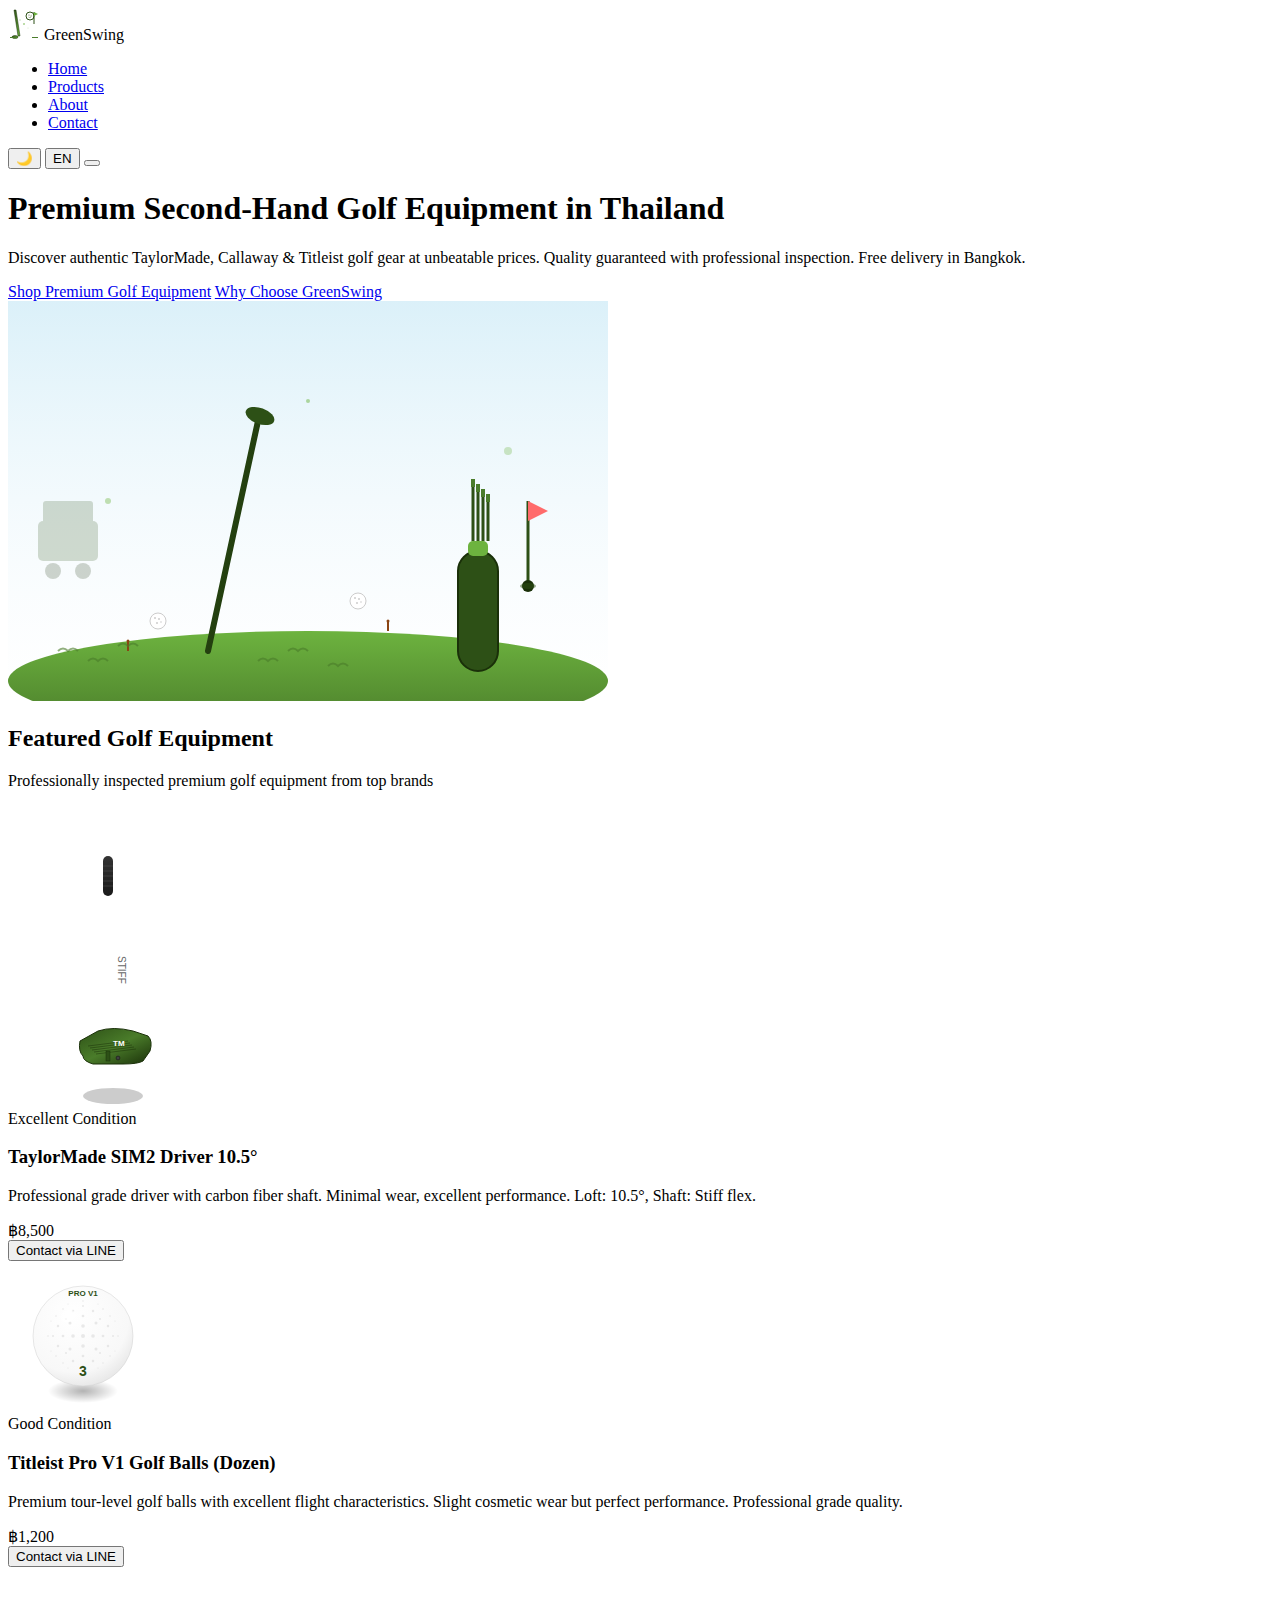
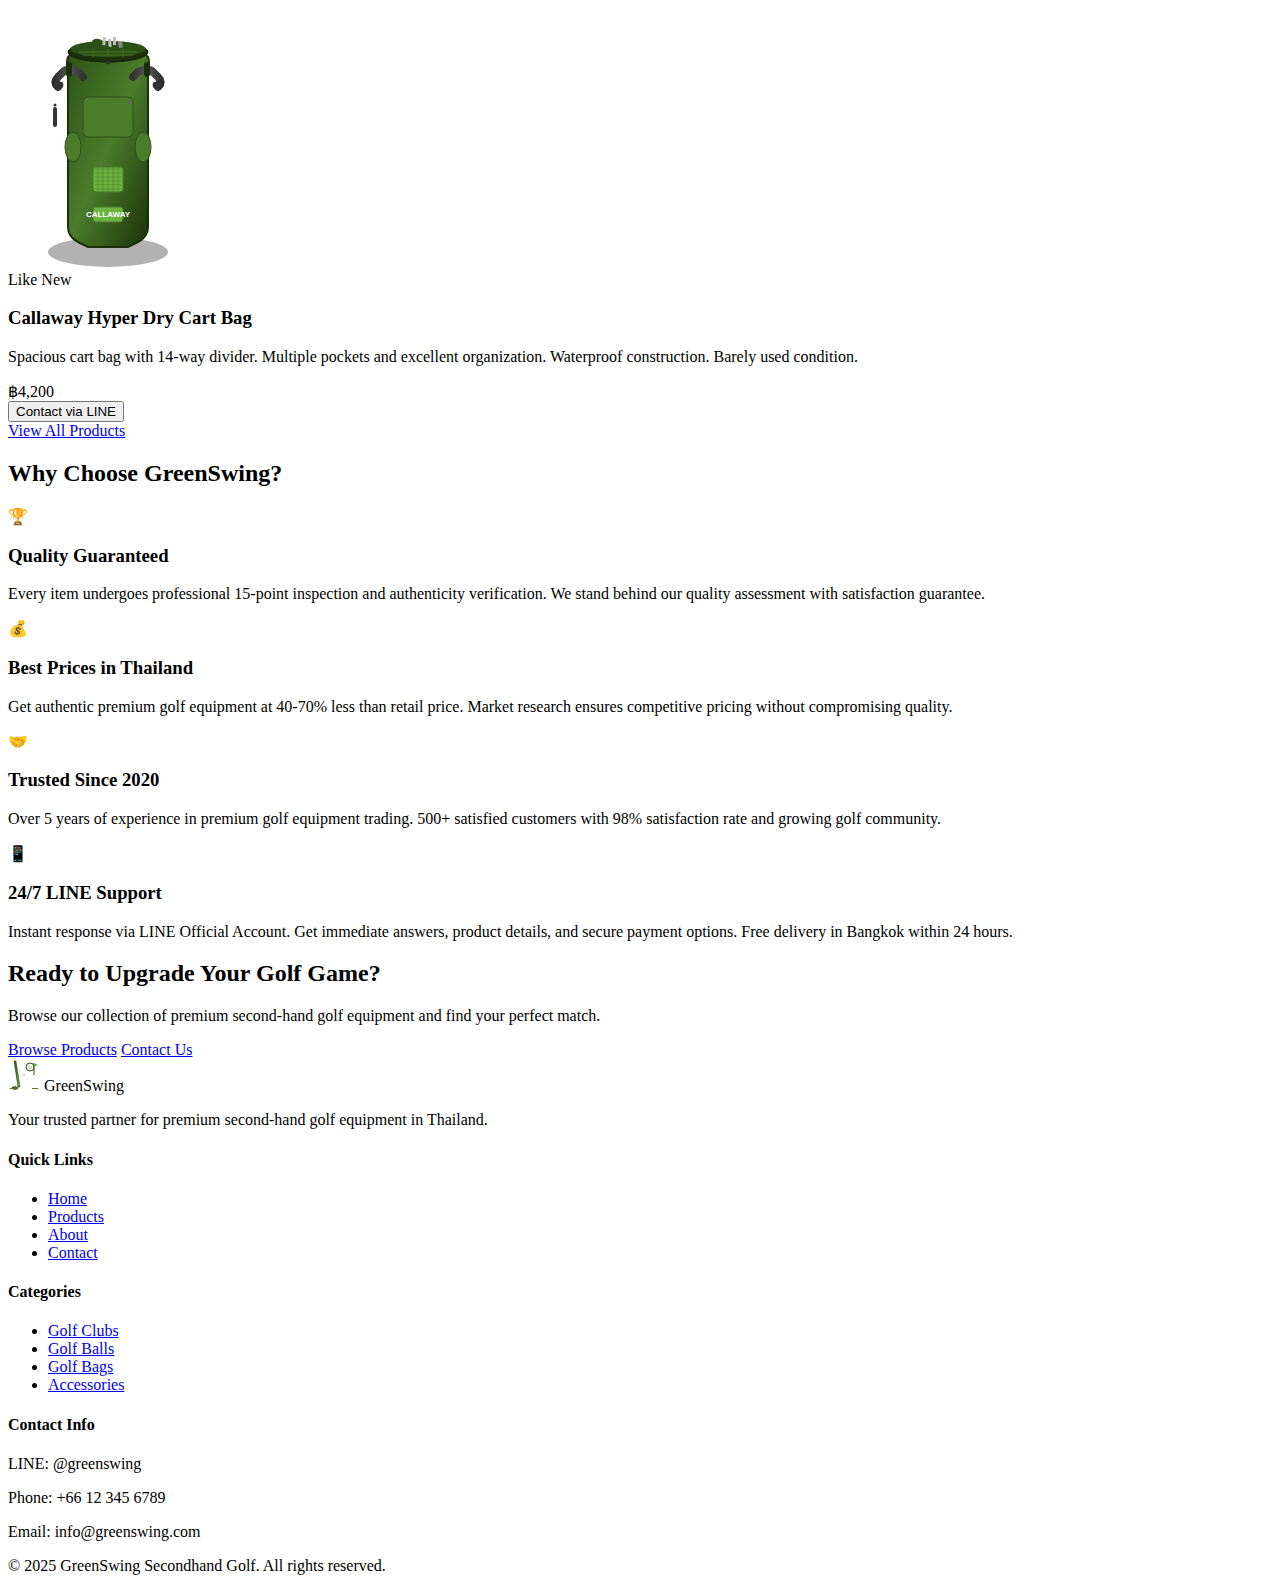
<file: index.html>
<!DOCTYPE html>
<html lang="en" itemscope itemtype="https://schema.org/WebSite">
<head>
    <meta charset="UTF-8">
    <meta name="viewport" content="width=device-width, initial-scale=1.0">
    <title data-en="GreenSwing Secondhand Golf - Premium Used Golf Equipment in Thailand" data-th="GreenSwing Secondhand Golf - อุปกรณ์กอล์ฟมือสองคุณภาพในประเทศไทย">GreenSwing Secondhand Golf - Premium Used Golf Equipment in Thailand</title>
    
    <!-- SEO Meta Tags -->
    <meta name="description" data-en="Buy premium second-hand golf equipment in Thailand. TaylorMade, Callaway, Titleist clubs, balls, bags & accessories. Quality guaranteed, best prices. Free inspection." data-th="ซื้ออุปกรณ์กอล์ฟมือสองคุณภาพในประเทศไทย ไม้กอล์ฟ TaylorMade, Callaway, Titleist ลูกกอล์ฟ กระเป๋า รับประกันคุณภาพ ราคาดีที่สุด ตรวจสอบฟรี" content="Buy premium second-hand golf equipment in Thailand. TaylorMade, Callaway, Titleist clubs, balls, bags & accessories. Quality guaranteed, best prices. Free inspection.">
    <meta name="keywords" content="second-hand golf equipment Thailand, used golf clubs Bangkok, TaylorMade driver, Callaway irons, Titleist golf balls, golf bags Thailand, golf accessories, premium golf gear">
    <meta name="author" content="GreenSwing Secondhand Golf">
    <meta name="robots" content="index, follow, max-snippet:-1, max-image-preview:large, max-video-preview:-1">
    <meta name="googlebot" content="index, follow">
    <link rel="canonical" href="https://greenswing-golf.com/">
    
    <!-- Structured Data - Organization -->
    <script type="application/ld+json">
    {
      "@context": "https://schema.org",
      "@type": "Organization",
      "name": "GreenSwing Secondhand Golf",
      "url": "https://greenswing-golf.com",
      "logo": "https://greenswing-golf.com/images/logo.svg",
      "description": "Premium second-hand golf equipment store in Thailand",
      "address": {
        "@type": "PostalAddress",
        "addressCountry": "TH",
        "addressLocality": "Bangkok"
      },
      "contactPoint": {
        "@type": "ContactPoint",
        "telephone": "+66-12-345-6789",
        "contactType": "customer service"
      },
      "sameAs": [
        "https://line.me/R/ti/p/@greenswing"
      ]
    }
    </script>
    
    <!-- Structured Data - Website -->
    <script type="application/ld+json">
    {
      "@context": "https://schema.org",
      "@type": "WebSite",
      "name": "GreenSwing Secondhand Golf",
      "url": "https://greenswing-golf.com",
      "description": "Premium second-hand golf equipment at unbeatable prices",
      "potentialAction": {
        "@type": "SearchAction",
        "target": "https://greenswing-golf.com/products.html?q={search_term_string}",
        "query-input": "required name=search_term_string"
      }
    }
    </script>
    
    <!-- Open Graph Tags -->
    <meta property="og:site_name" content="GreenSwing Secondhand Golf">
    <meta property="og:title" content="GreenSwing Secondhand Golf - Premium Used Golf Equipment in Thailand">
    <meta property="og:description" content="Buy premium second-hand golf equipment in Thailand. TaylorMade, Callaway, Titleist clubs, balls, bags & accessories. Quality guaranteed, best prices.">
    <meta property="og:type" content="website">
    <meta property="og:url" content="https://greenswing-golf.com/">
    <meta property="og:image" content="https://greenswing-golf.com/images/hero-bg.svg">
    <meta property="og:image:alt" content="GreenSwing golf equipment collection">
    <meta property="og:locale" content="en_US">
    <meta property="og:locale:alternate" content="th_TH">
    
    <!-- Twitter Card Tags -->
    <meta name="twitter:card" content="summary_large_image">
    <meta name="twitter:site" content="@GreenSwingGolf">
    <meta name="twitter:title" content="GreenSwing Secondhand Golf - Premium Used Golf Equipment">
    <meta name="twitter:description" content="Buy premium second-hand golf equipment in Thailand. Quality guaranteed, best prices.">
    <meta name="twitter:image" content="https://greenswing-golf.com/images/hero-bg.svg">
    
    <!-- Favicon and App Icons -->
    <link rel="icon" type="image/svg+xml" href="images/logo.svg">
    <link rel="apple-touch-icon" sizes="180x180" href="images/logo.svg">
    <meta name="theme-color" content="#2d5016">
    
    <!-- Preload Critical Resources -->
    <link rel="preload" href="css/style.css" as="style">
    <link rel="preload" href="js/script.js" as="script">
    <link rel="preload" href="images/hero-bg.svg" as="image">
    
    <link rel="stylesheet" href="css/style.css">
</head>
<body>
    <!-- Header -->
    <header class="header">
        <nav class="navbar">
            <div class="nav-container">
                <div class="nav-logo">
                    <img src="images/logo.svg" alt="GreenSwing Logo" class="logo">
                    <span class="logo-text" data-en="GreenSwing" data-th="GreenSwing">GreenSwing</span>
                </div>
                
                <ul class="nav-menu">
                    <li class="nav-item">
                        <a href="index.html" class="nav-link active" data-en="Home" data-th="หน้าแรก">Home</a>
                    </li>
                    <li class="nav-item">
                        <a href="products.html" class="nav-link" data-en="Products" data-th="สินค้า">Products</a>
                    </li>
                    <li class="nav-item">
                        <a href="about.html" class="nav-link" data-en="About" data-th="เกี่ยวกับเรา">About</a>
                    </li>
                    <li class="nav-item">
                        <a href="contact.html" class="nav-link" data-en="Contact" data-th="ติดต่อ">Contact</a>
                    </li>
                </ul>
                
                <div class="nav-controls">
                    <button class="theme-toggle" id="themeToggle" aria-label="Toggle theme">
                        <span class="theme-icon">🌙</span>
                    </button>
                    <button class="lang-toggle" id="langToggle" aria-label="Toggle language">
                        <span class="lang-text">EN</span>
                    </button>
                    <button class="hamburger" id="hamburger" aria-label="Toggle menu">
                        <span></span>
                        <span></span>
                        <span></span>
                    </button>
                </div>
            </div>
        </nav>
    </header>

    <!-- Main Content -->
    <main class="main">
        <!-- Hero Section -->
        <section class="hero" role="banner" aria-labelledby="hero-title">
            <div class="hero-content">
                <div class="hero-text">
                    <h1 id="hero-title" class="hero-title" data-en="Premium Second-Hand Golf Equipment in Thailand" data-th="อุปกรณ์กอล์ฟมือสองคุณภาพพรีเมี่ยมในประเทศไทย">Premium Second-Hand Golf Equipment in Thailand</h1>
                    <p class="hero-subtitle" data-en="Discover authentic TaylorMade, Callaway & Titleist golf gear at unbeatable prices. Quality guaranteed with professional inspection. Free delivery in Bangkok." data-th="ค้นหาอุปกรณ์กอล์ฟแท้ TaylorMade, Callaway & Titleist ในราคาที่ดีที่สุด รับประกันคุณภาพด้วยการตรวจสอบมืออาชีพ ส่งฟรีในกรุงเทพฯ">Discover authentic TaylorMade, Callaway & Titleist golf gear at unbeatable prices. Quality guaranteed with professional inspection. Free delivery in Bangkok.</p>
                    <div class="hero-buttons">
                        <a href="products.html" class="btn btn-primary" data-en="Shop Premium Golf Equipment" data-th="เลือกซื้ออุปกรณ์กอล์ฟพรีเมี่ยม" aria-label="Browse our collection of premium golf equipment">Shop Premium Golf Equipment</a>
                        <a href="about.html" class="btn btn-secondary" data-en="Why Choose GreenSwing" data-th="ทำไมต้องเลือก GreenSwing" aria-label="Learn about our quality guarantee and service">Why Choose GreenSwing</a>
                    </div>
                </div>
                <div class="hero-image">
                    <img src="images/hero-bg.svg" alt="Premium golf equipment collection including drivers, irons, golf balls and bags on green golf course" class="hero-img" loading="eager">
                </div>
            </div>
        </section>

        <!-- Featured Products Section -->
        <section class="featured-products" aria-labelledby="featured-title">
            <div class="container">
                <h2 id="featured-title" class="section-title" data-en="Featured Golf Equipment" data-th="อุปกรณ์กอล์ฟแนะนำ">Featured Golf Equipment</h2>
                <p class="section-subtitle" data-en="Professionally inspected premium golf equipment from top brands" data-th="อุปกรณ์กอล์ฟพรีเมี่ยมจากแบรนด์ชั้นนำที่ผ่านการตรวจสอบมืออาชีพ">Professionally inspected premium golf equipment from top brands</p>
                
                <div class="products-grid" role="grid" aria-label="Featured golf products">
                    <article class="product-card" itemscope itemtype="https://schema.org/Product" role="gridcell">
                        <div class="product-image">
                            <img src="images/golf-club-1.svg" alt="TaylorMade SIM2 Driver - Professional grade driver with carbon fiber shaft in excellent condition" class="product-img" loading="lazy">
                            <div class="product-condition excellent" data-en="Excellent Condition" data-th="สภาพดีเยี่ยม">Excellent Condition</div>
                        </div>
                        <div class="product-info">
                            <h3 class="product-name" itemprop="name" data-en="TaylorMade SIM2 Driver 10.5°" data-th="ไดรเวอร์ TaylorMade SIM2 10.5°">TaylorMade SIM2 Driver 10.5°</h3>
                            <p class="product-description" itemprop="description" data-en="Professional grade driver with carbon fiber shaft. Minimal wear, excellent performance. Loft: 10.5°, Shaft: Stiff flex." data-th="ไดรเวอร์ระดับมืออาชีพด้วยก้านคาร์บอนไฟเบอร์ รอยการใช้งานน้อย ประสิทธิภาพดีเยี่ยม ลอฟต์: 10.5°, ก้าน: Stiff flex">Professional grade driver with carbon fiber shaft. Minimal wear, excellent performance. Loft: 10.5°, Shaft: Stiff flex.</p>
                            <div class="product-price" itemprop="offers" itemscope itemtype="https://schema.org/Offer">
                                <span itemprop="price" content="8500">฿8,500</span>
                                <meta itemprop="priceCurrency" content="THB">
                                <meta itemprop="availability" content="https://schema.org/InStock">
                            </div>
                            <button class="btn btn-contact" data-line-url="https://line.me/R/ti/p/@greenswing" data-en="Contact via LINE" data-th="ติดต่อผ่าน LINE" aria-label="Contact us about TaylorMade SIM2 Driver via LINE">Contact via LINE</button>
                        </div>
                    </article>

                    <article class="product-card" itemscope itemtype="https://schema.org/Product" role="gridcell">
                        <div class="product-image">
                            <img src="images/golf-ball.svg" alt="Titleist Pro V1 golf balls dozen pack - Premium tour-level golf balls in good condition" class="product-img" loading="lazy">
                            <div class="product-condition good" data-en="Good Condition" data-th="สภาพดี">Good Condition</div>
                        </div>
                        <div class="product-info">
                            <h3 class="product-name" itemprop="name" data-en="Titleist Pro V1 Golf Balls (Dozen)" data-th="ลูกกอล์ฟ Titleist Pro V1 (โหล)">Titleist Pro V1 Golf Balls (Dozen)</h3>
                            <p class="product-description" itemprop="description" data-en="Premium tour-level golf balls with excellent flight characteristics. Slight cosmetic wear but perfect performance. Professional grade quality." data-th="ลูกกอล์ฟระดับทัวร์พรีเมี่ยมด้วยลักษณะการบินที่ดีเยี่ยม มีรอยการใช้งานเล็กน้อยแต่ประสิทธิภาพสมบูรณ์แบบ คุณภาพระดับมืออาชีพ">Premium tour-level golf balls with excellent flight characteristics. Slight cosmetic wear but perfect performance. Professional grade quality.</p>
                            <div class="product-price" itemprop="offers" itemscope itemtype="https://schema.org/Offer">
                                <span itemprop="price" content="1200">฿1,200</span>
                                <meta itemprop="priceCurrency" content="THB">
                                <meta itemprop="availability" content="https://schema.org/InStock">
                            </div>
                            <button class="btn btn-contact" data-line-url="https://line.me/R/ti/p/@greenswing" data-en="Contact via LINE" data-th="ติดต่อผ่าน LINE" aria-label="Contact us about Titleist Pro V1 golf balls via LINE">Contact via LINE</button>
                        </div>
                    </article>

                    <article class="product-card" itemscope itemtype="https://schema.org/Product" role="gridcell">
                        <div class="product-image">
                            <img src="images/golf-bag.svg" alt="Callaway Hyper Dry Cart Bag - 14-way divider golf bag with multiple pockets in like-new condition" class="product-img" loading="lazy">
                            <div class="product-condition like-new" data-en="Like New" data-th="เหมือนใหม่">Like New</div>
                        </div>
                        <div class="product-info">
                            <h3 class="product-name" itemprop="name" data-en="Callaway Hyper Dry Cart Bag" data-th="กระเป๋าคาร์ท Callaway Hyper Dry">Callaway Hyper Dry Cart Bag</h3>
                            <p class="product-description" itemprop="description" data-en="Spacious cart bag with 14-way divider. Multiple pockets and excellent organization. Waterproof construction. Barely used condition." data-th="กระเป๋าคาร์ทขนาดใหญ่ด้วยช่องแบ่ง 14 ทาง กระเป๋าหลายช่องและการจัดระเบียบที่ดีเยี่ยม โครงสร้างกันน้ำ สภาพเกือบไม่เคยใช้">Spacious cart bag with 14-way divider. Multiple pockets and excellent organization. Waterproof construction. Barely used condition.</p>
                            <div class="product-price" itemprop="offers" itemscope itemtype="https://schema.org/Offer">
                                <span itemprop="price" content="4200">฿4,200</span>
                                <meta itemprop="priceCurrency" content="THB">
                                <meta itemprop="availability" content="https://schema.org/InStock">
                            </div>
                            <button class="btn btn-contact" data-line-url="https://line.me/R/ti/p/@greenswing" data-en="Contact via LINE" data-th="ติดต่อผ่าน LINE" aria-label="Contact us about Callaway Hyper Dry Cart Bag via LINE">Contact via LINE</button>
                        </div>
                    </article>
                </div>

                <div class="featured-actions">
                    <a href="products.html" class="btn btn-primary" data-en="View All Products" data-th="ดูสินค้าทั้งหมด">View All Products</a>
                </div>
            </div>
        </section>

        <!-- Why Choose Us Section -->
        <section class="why-choose-us" aria-labelledby="features-title">
            <div class="container">
                <h2 id="features-title" class="section-title" data-en="Why Choose GreenSwing?" data-th="ทำไมต้องเลือก GreenSwing?">Why Choose GreenSwing?</h2>
                
                <div class="features-grid" role="list">
                    <article class="feature-card" role="listitem">
                        <div class="feature-icon" aria-hidden="true">🏆</div>
                        <h3 class="feature-title" data-en="Quality Guaranteed" data-th="รับประกันคุณภาพ">Quality Guaranteed</h3>
                        <p class="feature-description" data-en="Every item undergoes professional 15-point inspection and authenticity verification. We stand behind our quality assessment with satisfaction guarantee." data-th="ทุกชิ้นผ่านการตรวจสอบมืออาชีพ 15 จุดและการยืนยันความแท้ เรายืนหยัดเบื้องหลังการประเมินคุณภาพด้วยการรับประกันความพึงพอใจ">Every item undergoes professional 15-point inspection and authenticity verification. We stand behind our quality assessment with satisfaction guarantee.</p>
                    </article>
                    
                    <article class="feature-card" role="listitem">
                        <div class="feature-icon" aria-hidden="true">💰</div>
                        <h3 class="feature-title" data-en="Best Prices in Thailand" data-th="ราคาดีที่สุดในประเทศไทย">Best Prices in Thailand</h3>
                        <p class="feature-description" data-en="Get authentic premium golf equipment at 40-70% less than retail price. Market research ensures competitive pricing without compromising quality." data-th="รับอุปกรณ์กอล์ฟพรีเมี่ยมแท้ในราคาต่ำกว่าปลีก 40-70% การวิจัยตลาดรับประกันราคาแข่งขันได้โดยไม่ประนีประนอมคุณภาพ">Get authentic premium golf equipment at 40-70% less than retail price. Market research ensures competitive pricing without compromising quality.</p>
                    </article>
                    
                    <article class="feature-card" role="listitem">
                        <div class="feature-icon" aria-hidden="true">🤝</div>
                        <h3 class="feature-title" data-en="Trusted Since 2020" data-th="เชื่อถือได้ตั้งแต่ 2020">Trusted Since 2020</h3>
                        <p class="feature-description" data-en="Over 5 years of experience in premium golf equipment trading. 500+ satisfied customers with 98% satisfaction rate and growing golf community." data-th="ประสบการณ์กว่า 5 ปีในการซื้อขายอุปกรณ์กอล์ฟพรีเมี่ยม ลูกค้าพึงพอใจ 500+ คนด้วยอัตราความพึงพอใจ 98% และชุมชนกอล์ฟที่เติบโต">Over 5 years of experience in premium golf equipment trading. 500+ satisfied customers with 98% satisfaction rate and growing golf community.</p>
                    </article>
                    
                    <article class="feature-card" role="listitem">
                        <div class="feature-icon" aria-hidden="true">📱</div>
                        <h3 class="feature-title" data-en="24/7 LINE Support" data-th="บริการ LINE 24/7">24/7 LINE Support</h3>
                        <p class="feature-description" data-en="Instant response via LINE Official Account. Get immediate answers, product details, and secure payment options. Free delivery in Bangkok within 24 hours." data-th="ตอบสนองทันทีผ่าน LINE Official Account รับคำตอบทันที รายละเอียดสินค้า และตัวเลือกการชำระเงินที่ปลอดภัย ส่งฟรีในกรุงเทพฯ ภายใน 24 ชั่วโมง">Instant response via LINE Official Account. Get immediate answers, product details, and secure payment options. Free delivery in Bangkok within 24 hours.</p>
                    </article>
                </div>
            </div>
        </section>

        <!-- Call to Action Section -->
        <section class="cta-section">
            <div class="container">
                <div class="cta-content">
                    <h2 class="cta-title" data-en="Ready to Upgrade Your Golf Game?" data-th="พร้อมที่จะยกระดับเกมกอล์ฟของคุณแล้วหรือยัง?">Ready to Upgrade Your Golf Game?</h2>
                    <p class="cta-subtitle" data-en="Browse our collection of premium second-hand golf equipment and find your perfect match." data-th="เรียกดูคอลเลกชั่นอุปกรณ์กอล์ฟมือสองพรีเมี่ยมของเราและค้นหาสิ่งที่เหมาะกับคุณ">Browse our collection of premium second-hand golf equipment and find your perfect match.</p>
                    <div class="cta-buttons">
                        <a href="products.html" class="btn btn-primary btn-large" data-en="Browse Products" data-th="เรียกดูสินค้า">Browse Products</a>
                        <a href="contact.html" class="btn btn-secondary btn-large" data-en="Contact Us" data-th="ติดต่อเรา">Contact Us</a>
                    </div>
                </div>
            </div>
        </section>
    </main>

    <!-- Footer -->
    <footer class="footer">
        <div class="container">
            <div class="footer-content">
                <div class="footer-section">
                    <div class="footer-logo">
                        <img src="images/logo.svg" alt="GreenSwing Logo" class="logo">
                        <span class="logo-text" data-en="GreenSwing" data-th="GreenSwing">GreenSwing</span>
                    </div>
                    <p class="footer-description" data-en="Your trusted partner for premium second-hand golf equipment in Thailand." data-th="พันธมิตรที่เชื่อถือได้สำหรับอุปกรณ์กอล์ฟมือสองพรีเมี่ยมในประเทศไทย">Your trusted partner for premium second-hand golf equipment in Thailand.</p>
                </div>
                
                <div class="footer-section">
                    <h4 class="footer-title" data-en="Quick Links" data-th="ลิงก์ด่วน">Quick Links</h4>
                    <ul class="footer-links">
                        <li><a href="index.html" data-en="Home" data-th="หน้าแรก">Home</a></li>
                        <li><a href="products.html" data-en="Products" data-th="สินค้า">Products</a></li>
                        <li><a href="about.html" data-en="About" data-th="เกี่ยวกับเรา">About</a></li>
                        <li><a href="contact.html" data-en="Contact" data-th="ติดต่อ">Contact</a></li>
                    </ul>
                </div>
                
                <div class="footer-section">
                    <h4 class="footer-title" data-en="Categories" data-th="หมวดหมู่">Categories</h4>
                    <ul class="footer-links">
                        <li><a href="products.html?category=clubs" data-en="Golf Clubs" data-th="ไม้กอล์ฟ">Golf Clubs</a></li>
                        <li><a href="products.html?category=balls" data-en="Golf Balls" data-th="ลูกกอล์ฟ">Golf Balls</a></li>
                        <li><a href="products.html?category=bags" data-en="Golf Bags" data-th="กระเป๋ากอล์ฟ">Golf Bags</a></li>
                        <li><a href="products.html?category=accessories" data-en="Accessories" data-th="อุปกรณ์เสริม">Accessories</a></li>
                    </ul>
                </div>
                
                <div class="footer-section">
                    <h4 class="footer-title" data-en="Contact Info" data-th="ข้อมูลติดต่อ">Contact Info</h4>
                    <div class="contact-info">
                        <p data-en="LINE: @greenswing" data-th="LINE: @greenswing">LINE: @greenswing</p>
                        <p data-en="Phone: +66 12 345 6789" data-th="โทร: +66 12 345 6789">Phone: +66 12 345 6789</p>
                        <p data-en="Email: info@greenswing.com" data-th="อีเมล: info@greenswing.com">Email: info@greenswing.com</p>
                    </div>
                </div>
            </div>
            
            <div class="footer-bottom">
                <p class="copyright" data-en="© 2025 GreenSwing Secondhand Golf. All rights reserved." data-th="© 2025 GreenSwing Secondhand Golf สงวนลิขสิทธิ์">© 2025 GreenSwing Secondhand Golf. All rights reserved.</p>
            </div>
        </div>
    </footer>

    <script src="js/script.js"></script>
</body>
</html>
</file>
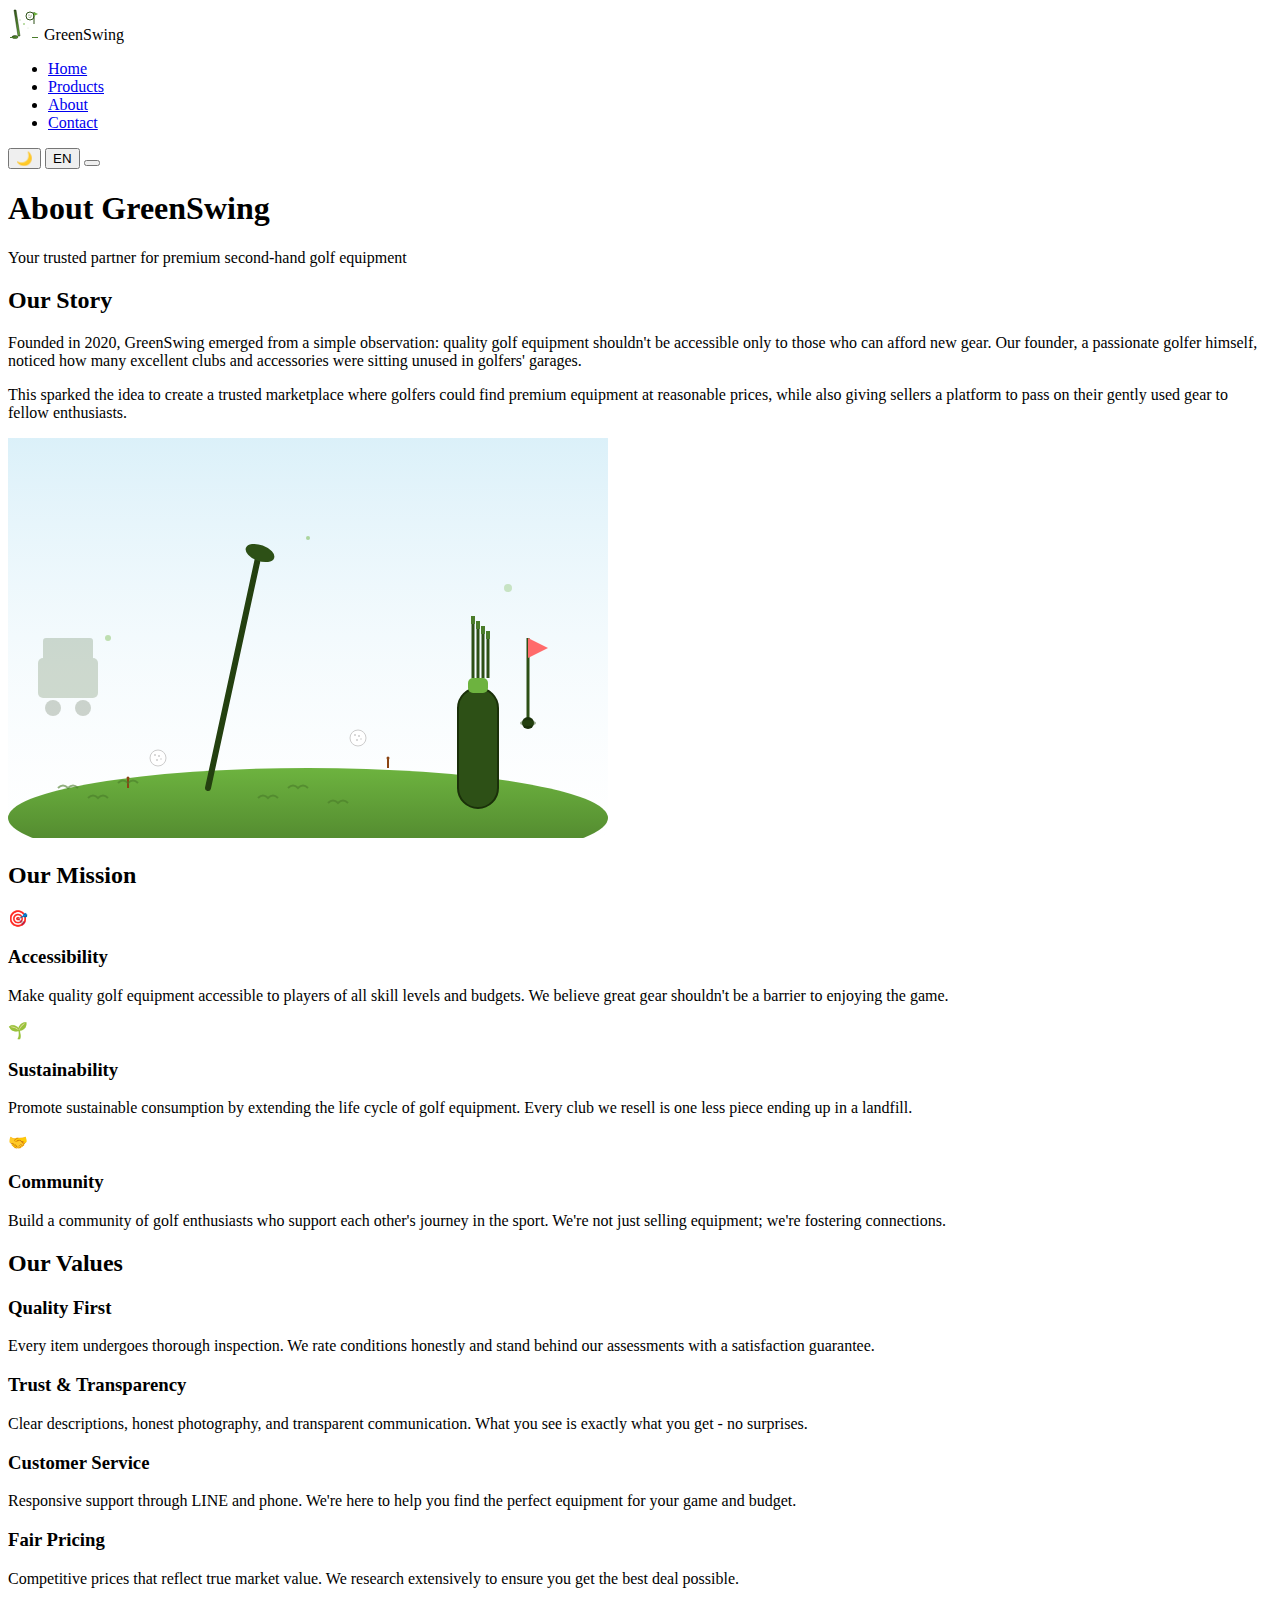
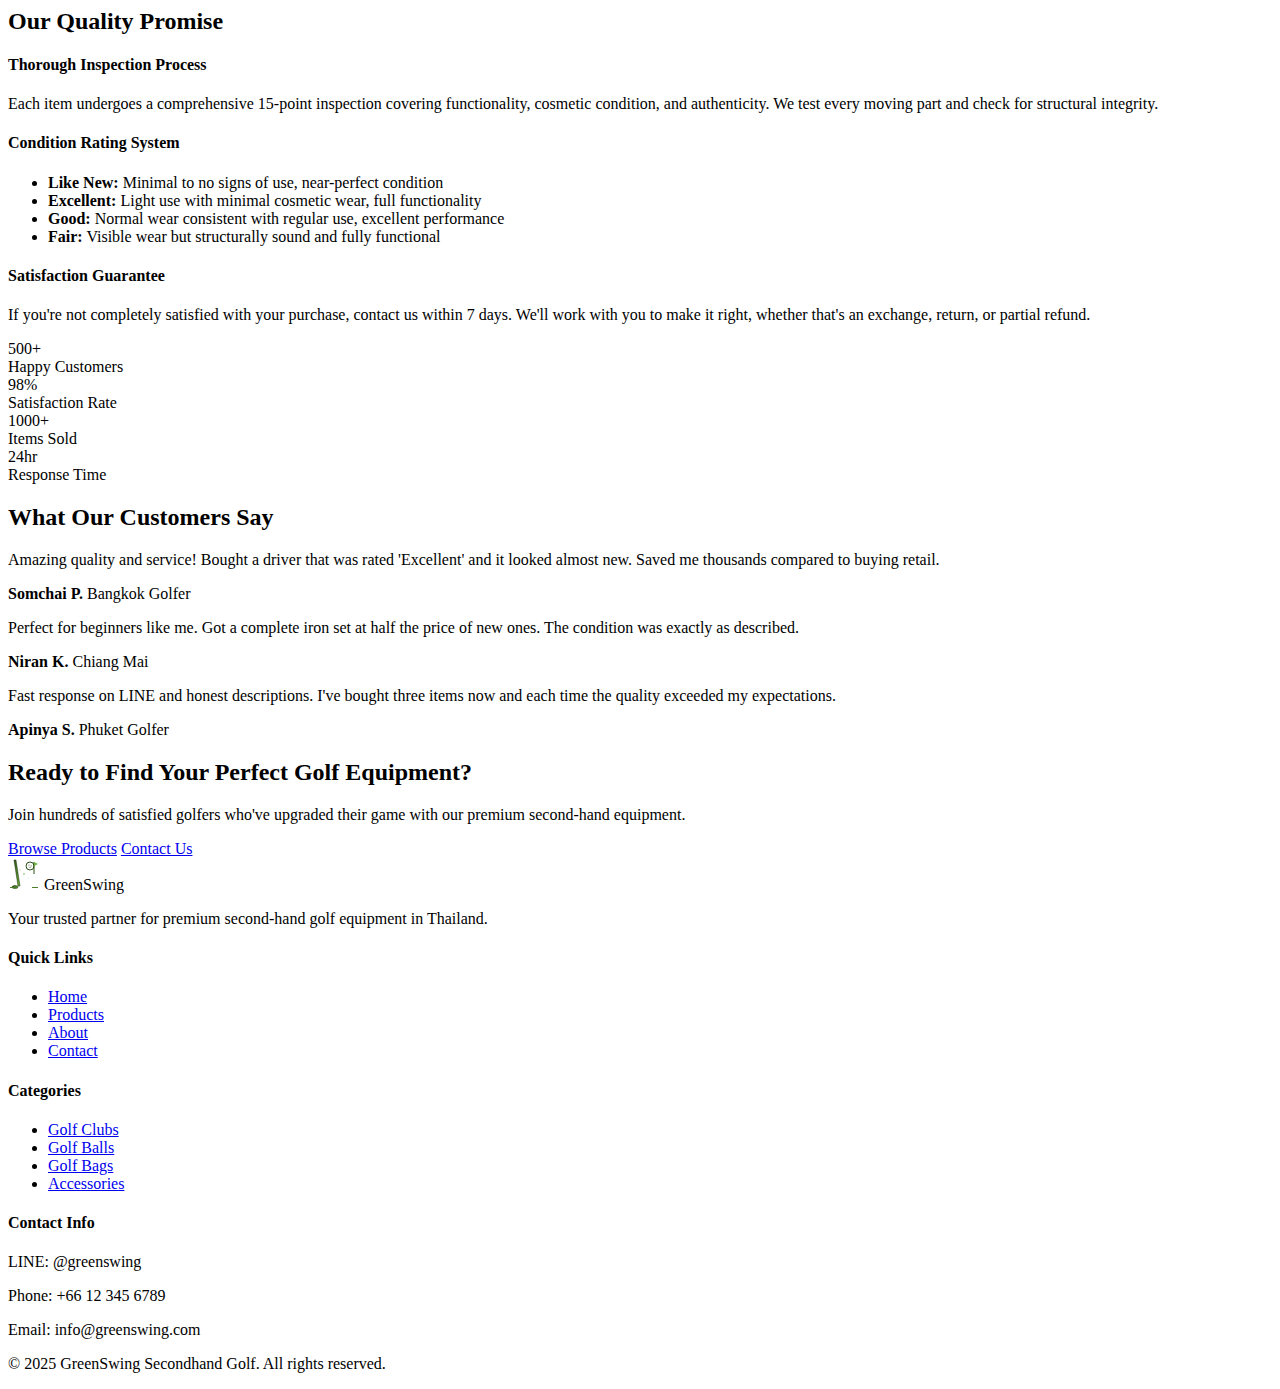
<file: about.html>
<!DOCTYPE html>
<html lang="en">
<head>
    <meta charset="UTF-8">
    <meta name="viewport" content="width=device-width, initial-scale=1.0">
    <title data-en="About Us - GreenSwing Secondhand Golf" data-th="เกี่ยวกับเรา - GreenSwing Secondhand Golf">About Us - GreenSwing Secondhand Golf</title>
    
    <!-- SEO Meta Tags -->
    <meta name="description" data-en="Learn about GreenSwing's mission to provide quality second-hand golf equipment. Our story, values, and commitment to golfers in Thailand." data-th="เรียนรู้เกี่ยวกับภารกิจของ GreenSwing ในการให้บริการอุปกรณ์กอล์ฟมือสองที่มีคุณภาพ เรื่องราวของเรา ค่านิยม และความมุ่งมั่นต่อนักกอล์ฟในประเทศไทย" content="Learn about GreenSwing's mission to provide quality second-hand golf equipment. Our story, values, and commitment to golfers in Thailand.">
    <meta name="keywords" content="about GreenSwing, golf equipment Thailand, second-hand golf, golf store Bangkok">
    
    <!-- Open Graph Tags -->
    <meta property="og:title" content="About Us - GreenSwing Secondhand Golf">
    <meta property="og:description" content="Learn about our mission to provide quality second-hand golf equipment to golfers in Thailand.">
    <meta property="og:type" content="website">
    
    <link rel="stylesheet" href="css/style.css">
    <link rel="icon" type="image/svg+xml" href="images/logo.svg">
</head>
<body>
    <!-- Header -->
    <header class="header">
        <nav class="navbar">
            <div class="nav-container">
                <div class="nav-logo">
                    <img src="images/logo.svg" alt="GreenSwing Logo" class="logo">
                    <span class="logo-text" data-en="GreenSwing" data-th="GreenSwing">GreenSwing</span>
                </div>
                
                <ul class="nav-menu">
                    <li class="nav-item">
                        <a href="index.html" class="nav-link" data-en="Home" data-th="หน้าแรก">Home</a>
                    </li>
                    <li class="nav-item">
                        <a href="products.html" class="nav-link" data-en="Products" data-th="สินค้า">Products</a>
                    </li>
                    <li class="nav-item">
                        <a href="about.html" class="nav-link active" data-en="About" data-th="เกี่ยวกับเรา">About</a>
                    </li>
                    <li class="nav-item">
                        <a href="contact.html" class="nav-link" data-en="Contact" data-th="ติดต่อ">Contact</a>
                    </li>
                </ul>
                
                <div class="nav-controls">
                    <button class="theme-toggle" id="themeToggle" aria-label="Toggle theme">
                        <span class="theme-icon">🌙</span>
                    </button>
                    <button class="lang-toggle" id="langToggle" aria-label="Toggle language">
                        <span class="lang-text">EN</span>
                    </button>
                    <button class="hamburger" id="hamburger" aria-label="Toggle menu">
                        <span></span>
                        <span></span>
                        <span></span>
                    </button>
                </div>
            </div>
        </nav>
    </header>

    <!-- Main Content -->
    <main class="main">
        <!-- Page Header -->
        <section class="page-header">
            <div class="container">
                <h1 class="page-title" data-en="About GreenSwing" data-th="เกี่ยวกับ GreenSwing">About GreenSwing</h1>
                <p class="page-subtitle" data-en="Your trusted partner for premium second-hand golf equipment" data-th="พันธมิตรที่เชื่อถือได้สำหรับอุปกรณ์กอล์ฟมือสองพรีเมี่ยม">Your trusted partner for premium second-hand golf equipment</p>
            </div>
        </section>

        <!-- Our Story Section -->
        <section class="about-story">
            <div class="container">
                <div class="story-content">
                    <div class="story-text">
                        <h2 class="section-title" data-en="Our Story" data-th="เรื่องราวของเรา">Our Story</h2>
                        <p data-en="Founded in 2020, GreenSwing emerged from a simple observation: quality golf equipment shouldn't be accessible only to those who can afford new gear. Our founder, a passionate golfer himself, noticed how many excellent clubs and accessories were sitting unused in golfers' garages." data-th="ก่อตั้งในปี 2020 GreenSwing เกิดขึ้นจากการสังเกตง่าย ๆ ว่า อุปกรณ์กอล์ฟคุณภาพไม่ควรเข้าถึงได้เฉพาะผู้ที่สามารถซื้อของใหม่ได้เท่านั้น ผู้ก่อตั้งของเรา ซึ่งเป็นนักกอล์ฟที่หลงใหลเองก็สังเกตเห็นว่ามีไม้กอล์ฟและอุปกรณ์เสริมที่ดีเยี่ยมมากมายวางอยู่ในโรงรถของนักกอล์ฟโดยไม่ได้ใช้">Founded in 2020, GreenSwing emerged from a simple observation: quality golf equipment shouldn't be accessible only to those who can afford new gear. Our founder, a passionate golfer himself, noticed how many excellent clubs and accessories were sitting unused in golfers' garages.</p>
                        
                        <p data-en="This sparked the idea to create a trusted marketplace where golfers could find premium equipment at reasonable prices, while also giving sellers a platform to pass on their gently used gear to fellow enthusiasts." data-th="สิ่งนี้จุดประกายให้เกิดแนวคิดในการสร้างตลาดกลางที่เชื่อถือได้ ซึ่งนักกอล์ฟสามารถหาอุปกรณ์พรีเมี่ยมในราคาที่สมเหตุสมผล ขณะเดียวกันก็ให้แพลตฟอร์มแก่ผู้ขายในการส่งต่ออุปกรณ์ที่ใช้อย่างระมัดระวังให้กับเพื่อนผู้ที่มีความหลงใหล">This sparked the idea to create a trusted marketplace where golfers could find premium equipment at reasonable prices, while also giving sellers a platform to pass on their gently used gear to fellow enthusiasts.</p>
                    </div>
                    <div class="story-image">
                        <img src="images/hero-bg.svg" alt="Golf Equipment Collection" class="story-img">
                    </div>
                </div>
            </div>
        </section>

        <!-- Our Mission Section -->
        <section class="about-mission">
            <div class="container">
                <h2 class="section-title" data-en="Our Mission" data-th="ภารกิจของเรา">Our Mission</h2>
                <div class="mission-content">
                    <div class="mission-card">
                        <div class="mission-icon">🎯</div>
                        <h3 data-en="Accessibility" data-th="การเข้าถึงได้">Accessibility</h3>
                        <p data-en="Make quality golf equipment accessible to players of all skill levels and budgets. We believe great gear shouldn't be a barrier to enjoying the game." data-th="ทำให้อุปกรณ์กอล์ฟคุณภาพเข้าถึงได้สำหรับผู้เล่นทุกระดับทักษะและงบประมาณ เราเชื่อว่าอุปกรณ์ที่ดีไม่ควรเป็นอุปสรรคต่อการเพลิดเพลินกับเกม">Make quality golf equipment accessible to players of all skill levels and budgets. We believe great gear shouldn't be a barrier to enjoying the game.</p>
                    </div>
                    
                    <div class="mission-card">
                        <div class="mission-icon">🌱</div>
                        <h3 data-en="Sustainability" data-th="ความยั่งยืน">Sustainability</h3>
                        <p data-en="Promote sustainable consumption by extending the life cycle of golf equipment. Every club we resell is one less piece ending up in a landfill." data-th="ส่งเสริมการบริโภคที่ยั่งยืนโดยการขยายวงจรชีวิตของอุปกรณ์กอล์ฟ ทุกไม้ที่เราขายต่อคือหนึ่งชิ้นที่ลดลงจากการไปสิ้นสุดในหลุมฝังกลบ">Promote sustainable consumption by extending the life cycle of golf equipment. Every club we resell is one less piece ending up in a landfill.</p>
                    </div>
                    
                    <div class="mission-card">
                        <div class="mission-icon">🤝</div>
                        <h3 data-en="Community" data-th="ชุมชน">Community</h3>
                        <p data-en="Build a community of golf enthusiasts who support each other's journey in the sport. We're not just selling equipment; we're fostering connections." data-th="สร้างชุมชนของผู้ที่หลงใหลในกอล์ฟที่สนับสนุนการเดินทางของกันและกันในกีฬานี้ เราไม่ได้แค่ขายอุปกรณ์ เราส่งเสริมการเชื่อมต่อ">Build a community of golf enthusiasts who support each other's journey in the sport. We're not just selling equipment; we're fostering connections.</p>
                    </div>
                </div>
            </div>
        </section>

        <!-- Our Values Section -->
        <section class="about-values">
            <div class="container">
                <h2 class="section-title" data-en="Our Values" data-th="ค่านิยมของเรา">Our Values</h2>
                <div class="values-grid">
                    <div class="value-item">
                        <h3 data-en="Quality First" data-th="คุณภาพเป็นอันดับแรก">Quality First</h3>
                        <p data-en="Every item undergoes thorough inspection. We rate conditions honestly and stand behind our assessments with a satisfaction guarantee." data-th="ทุกรายการได้รับการตรวจสอบอย่างละเอียด เราให้คะแนนสภาพอย่างซื่อสัตย์และยืนหยัดเบื้องหลังการประเมินของเราด้วยการรับประกันความพึงพอใจ">Every item undergoes thorough inspection. We rate conditions honestly and stand behind our assessments with a satisfaction guarantee.</p>
                    </div>
                    
                    <div class="value-item">
                        <h3 data-en="Trust & Transparency" data-th="ความไว้วางใจและความโปร่งใส">Trust & Transparency</h3>
                        <p data-en="Clear descriptions, honest photography, and transparent communication. What you see is exactly what you get - no surprises." data-th="คำอธิบายที่ชัดเจน การถ่ายภาพที่ซื่อสัตย์ และการสื่อสารที่โปร่งใส สิ่งที่คุณเห็นคือสิ่งที่คุณได้รับ - ไม่มีการแปลกใจ">Clear descriptions, honest photography, and transparent communication. What you see is exactly what you get - no surprises.</p>
                    </div>
                    
                    <div class="value-item">
                        <h3 data-en="Customer Service" data-th="การบริการลูกค้า">Customer Service</h3>
                        <p data-en="Responsive support through LINE and phone. We're here to help you find the perfect equipment for your game and budget." data-th="การสนับสนุนที่ตอบสนองผ่าน LINE และโทรศัพท์ เราพร้อมช่วยคุณหาอุปกรณ์ที่เหมาะสมสำหรับเกมและงบประมาณของคุณ">Responsive support through LINE and phone. We're here to help you find the perfect equipment for your game and budget.</p>
                    </div>
                    
                    <div class="value-item">
                        <h3 data-en="Fair Pricing" data-th="ราคายุติธรรม">Fair Pricing</h3>
                        <p data-en="Competitive prices that reflect true market value. We research extensively to ensure you get the best deal possible." data-th="ราคาที่แข่งขันได้ซึ่งสะท้อนมูลค่าตลาดที่แท้จริง เราวิจัยอย่างกว้างขวางเพื่อให้แน่ใจว่าคุณได้ข้อเสนอที่ดีที่สุด">Competitive prices that reflect true market value. We research extensively to ensure you get the best deal possible.</p>
                    </div>
                </div>
            </div>
        </section>

        <!-- Quality Promise Section -->
        <section class="quality-promise">
            <div class="container">
                <div class="promise-content">
                    <div class="promise-text">
                        <h2 class="section-title" data-en="Our Quality Promise" data-th="คำมั่นสัญญาด้านคุณภาพของเรา">Our Quality Promise</h2>
                        
                        <div class="promise-item">
                            <h4 data-en="Thorough Inspection Process" data-th="กระบวนการตรวจสอบอย่างละเอียด">Thorough Inspection Process</h4>
                            <p data-en="Each item undergoes a comprehensive 15-point inspection covering functionality, cosmetic condition, and authenticity. We test every moving part and check for structural integrity." data-th="แต่ละรายการผ่านการตรวจสอบแบบครอบคลุม 15 จุดที่ครอบคลุมการทำงาน สภาพภายนอก และความแท้ เราทดสอบทุกส่วนที่เคลื่อนไหวและตรวจสอบความแข็งแรงของโครงสร้าง">Each item undergoes a comprehensive 15-point inspection covering functionality, cosmetic condition, and authenticity. We test every moving part and check for structural integrity.</p>
                        </div>
                        
                        <div class="promise-item">
                            <h4 data-en="Condition Rating System" data-th="ระบบการให้คะแนนสภาพ">Condition Rating System</h4>
                            <ul>
                                <li><strong data-en="Like New:" data-th="เหมือนใหม่:">Like New:</strong> <span data-en="Minimal to no signs of use, near-perfect condition" data-th="ไม่มีหรือมีร่องรอยการใช้งานน้อยมาก สภาพใกล้สมบูรณ์แบบ">Minimal to no signs of use, near-perfect condition</span></li>
                                <li><strong data-en="Excellent:" data-th="ดีเยี่ยม:">Excellent:</strong> <span data-en="Light use with minimal cosmetic wear, full functionality" data-th="การใช้งานเบา ๆ ด้วยรอยการใช้งานภายนอกน้อยมาก การทำงานเต็มรูปแบบ">Light use with minimal cosmetic wear, full functionality</span></li>
                                <li><strong data-en="Good:" data-th="ดี:">Good:</strong> <span data-en="Normal wear consistent with regular use, excellent performance" data-th="การสึกหรอปกติที่สอดคล้องกับการใช้งานปกติ ประสิทธิภาพดีเยี่ยม">Normal wear consistent with regular use, excellent performance</span></li>
                                <li><strong data-en="Fair:" data-th="พอใช้:">Fair:</strong> <span data-en="Visible wear but structurally sound and fully functional" data-th="การสึกหรอที่มองเห็นได้แต่โครงสร้างแข็งแรงและทำงานได้เต็มรูปแบบ">Visible wear but structurally sound and fully functional</span></li>
                            </ul>
                        </div>
                        
                        <div class="promise-item">
                            <h4 data-en="Satisfaction Guarantee" data-th="การรับประกันความพึงพอใจ">Satisfaction Guarantee</h4>
                            <p data-en="If you're not completely satisfied with your purchase, contact us within 7 days. We'll work with you to make it right, whether that's an exchange, return, or partial refund." data-th="หากคุณไม่พอใจกับการซื้อของคุณอย่างสมบูรณ์ ติดต่อเราภายใน 7 วัน เราจะทำงานกับคุณเพื่อแก้ไขให้ถูกต้อง ไม่ว่าจะเป็นการแลกเปลี่ยน การคืนสินค้า หรือการคืนเงินบางส่วน">If you're not completely satisfied with your purchase, contact us within 7 days. We'll work with you to make it right, whether that's an exchange, return, or partial refund.</p>
                        </div>
                    </div>
                    
                    <div class="promise-stats">
                        <div class="stat-item">
                            <div class="stat-number">500+</div>
                            <div class="stat-label" data-en="Happy Customers" data-th="ลูกค้าที่พึงพอใจ">Happy Customers</div>
                        </div>
                        <div class="stat-item">
                            <div class="stat-number">98%</div>
                            <div class="stat-label" data-en="Satisfaction Rate" data-th="อัตราความพึงพอใจ">Satisfaction Rate</div>
                        </div>
                        <div class="stat-item">
                            <div class="stat-number">1000+</div>
                            <div class="stat-label" data-en="Items Sold" data-th="สินค้าที่ขายแล้ว">Items Sold</div>
                        </div>
                        <div class="stat-item">
                            <div class="stat-number">24hr</div>
                            <div class="stat-label" data-en="Response Time" data-th="เวลาตอบสนอง">Response Time</div>
                        </div>
                    </div>
                </div>
            </div>
        </section>

        <!-- Testimonials Section -->
        <section class="testimonials">
            <div class="container">
                <h2 class="section-title" data-en="What Our Customers Say" data-th="ลูกค้าของเราว่าอย่างไร">What Our Customers Say</h2>
                <div class="testimonials-grid">
                    <div class="testimonial-card">
                        <div class="testimonial-content">
                            <p data-en="Amazing quality and service! Bought a driver that was rated 'Excellent' and it looked almost new. Saved me thousands compared to buying retail." data-th="คุณภาพและบริการที่น่าทึ่ง! ซื้อไดรเวอร์ที่ได้คะแนน 'ดีเยี่ยม' และดูเหมือนใหม่เกือบทั้งหมด ช่วยประหยัดเงินหลายพันเมื่อเทียบกับการซื้อปลีก">"Amazing quality and service! Bought a driver that was rated 'Excellent' and it looked almost new. Saved me thousands compared to buying retail."</p>
                        </div>
                        <div class="testimonial-author">
                            <strong data-en="Somchai P." data-th="สมชาย ป.">Somchai P.</strong>
                            <span data-en="Bangkok Golfer" data-th="นักกอล์ฟกรุงเทพ">Bangkok Golfer</span>
                        </div>
                    </div>
                    
                    <div class="testimonial-card">
                        <div class="testimonial-content">
                            <p data-en="Perfect for beginners like me. Got a complete iron set at half the price of new ones. The condition was exactly as described." data-th="เหมาะสำหรับมือใหม่อย่างฉัน ได้ชุดไอรอนสมบูรณ์ในราคาครึ่งหนึ่งของใหม่ สภาพตรงตามที่อธิบายไว้ทุกประการ">"Perfect for beginners like me. Got a complete iron set at half the price of new ones. The condition was exactly as described."</p>
                        </div>
                        <div class="testimonial-author">
                            <strong data-en="Niran K." data-th="นิรันดร์ ก.">Niran K.</strong>
                            <span data-en="Chiang Mai" data-th="เชียงใหม่">Chiang Mai</span>
                        </div>
                    </div>
                    
                    <div class="testimonial-card">
                        <div class="testimonial-content">
                            <p data-en="Fast response on LINE and honest descriptions. I've bought three items now and each time the quality exceeded my expectations." data-th="ตอบสนองเร็วบน LINE และคำอธิบายที่ซื่อสัตย์ ฉันซื้อไปสามชิ้นแล้ว และแต่ละครั้งคุณภาพเกินความคาดหวังของฉัน">"Fast response on LINE and honest descriptions. I've bought three items now and each time the quality exceeded my expectations."</p>
                        </div>
                        <div class="testimonial-author">
                            <strong data-en="Apinya S." data-th="อภิญญา ส.">Apinya S.</strong>
                            <span data-en="Phuket Golfer" data-th="นักกอล์ฟภูเก็ต">Phuket Golfer</span>
                        </div>
                    </div>
                </div>
            </div>
        </section>

        <!-- Call to Action Section -->
        <section class="cta-section">
            <div class="container">
                <div class="cta-content">
                    <h2 class="cta-title" data-en="Ready to Find Your Perfect Golf Equipment?" data-th="พร้อมที่จะหาอุปกรณ์กอล์ฟที่เหมาะกับคุณแล้วหรือยัง?">Ready to Find Your Perfect Golf Equipment?</h2>
                    <p class="cta-subtitle" data-en="Join hundreds of satisfied golfers who've upgraded their game with our premium second-hand equipment." data-th="เข้าร่วมกับนักกอล์ฟที่พึงพอใจหลายร้อยคนที่ได้ยกระดับเกมของพวกเขาด้วยอุปกรณ์มือสองพรีเมี่ยมของเรา">Join hundreds of satisfied golfers who've upgraded their game with our premium second-hand equipment.</p>
                    <div class="cta-buttons">
                        <a href="products.html" class="btn btn-primary btn-large" data-en="Browse Products" data-th="เรียกดูสินค้า">Browse Products</a>
                        <a href="contact.html" class="btn btn-secondary btn-large" data-en="Contact Us" data-th="ติดต่อเรา">Contact Us</a>
                    </div>
                </div>
            </div>
        </section>
    </main>

    <!-- Footer -->
    <footer class="footer">
        <div class="container">
            <div class="footer-content">
                <div class="footer-section">
                    <div class="footer-logo">
                        <img src="images/logo.svg" alt="GreenSwing Logo" class="logo">
                        <span class="logo-text" data-en="GreenSwing" data-th="GreenSwing">GreenSwing</span>
                    </div>
                    <p class="footer-description" data-en="Your trusted partner for premium second-hand golf equipment in Thailand." data-th="พันธมิตรที่เชื่อถือได้สำหรับอุปกรณ์กอล์ฟมือสองพรีเมี่ยมในประเทศไทย">Your trusted partner for premium second-hand golf equipment in Thailand.</p>
                </div>
                
                <div class="footer-section">
                    <h4 class="footer-title" data-en="Quick Links" data-th="ลิงก์ด่วน">Quick Links</h4>
                    <ul class="footer-links">
                        <li><a href="index.html" data-en="Home" data-th="หน้าแรก">Home</a></li>
                        <li><a href="products.html" data-en="Products" data-th="สินค้า">Products</a></li>
                        <li><a href="about.html" data-en="About" data-th="เกี่ยวกับเรา">About</a></li>
                        <li><a href="contact.html" data-en="Contact" data-th="ติดต่อ">Contact</a></li>
                    </ul>
                </div>
                
                <div class="footer-section">
                    <h4 class="footer-title" data-en="Categories" data-th="หมวดหมู่">Categories</h4>
                    <ul class="footer-links">
                        <li><a href="products.html?category=clubs" data-en="Golf Clubs" data-th="ไม้กอล์ฟ">Golf Clubs</a></li>
                        <li><a href="products.html?category=balls" data-en="Golf Balls" data-th="ลูกกอล์ฟ">Golf Balls</a></li>
                        <li><a href="products.html?category=bags" data-en="Golf Bags" data-th="กระเป๋ากอล์ฟ">Golf Bags</a></li>
                        <li><a href="products.html?category=accessories" data-en="Accessories" data-th="อุปกรณ์เสริม">Accessories</a></li>
                    </ul>
                </div>
                
                <div class="footer-section">
                    <h4 class="footer-title" data-en="Contact Info" data-th="ข้อมูลติดต่อ">Contact Info</h4>
                    <div class="contact-info">
                        <p data-en="LINE: @greenswing" data-th="LINE: @greenswing">LINE: @greenswing</p>
                        <p data-en="Phone: +66 12 345 6789" data-th="โทร: +66 12 345 6789">Phone: +66 12 345 6789</p>
                        <p data-en="Email: info@greenswing.com" data-th="อีเมล: info@greenswing.com">Email: info@greenswing.com</p>
                    </div>
                </div>
            </div>
            
            <div class="footer-bottom">
                <p class="copyright" data-en="© 2025 GreenSwing Secondhand Golf. All rights reserved." data-th="© 2025 GreenSwing Secondhand Golf สงวนลิขสิทธิ์">© 2025 GreenSwing Secondhand Golf. All rights reserved.</p>
            </div>
        </div>
    </footer>

    <script src="js/script.js"></script>
</body>
</html>
</file>
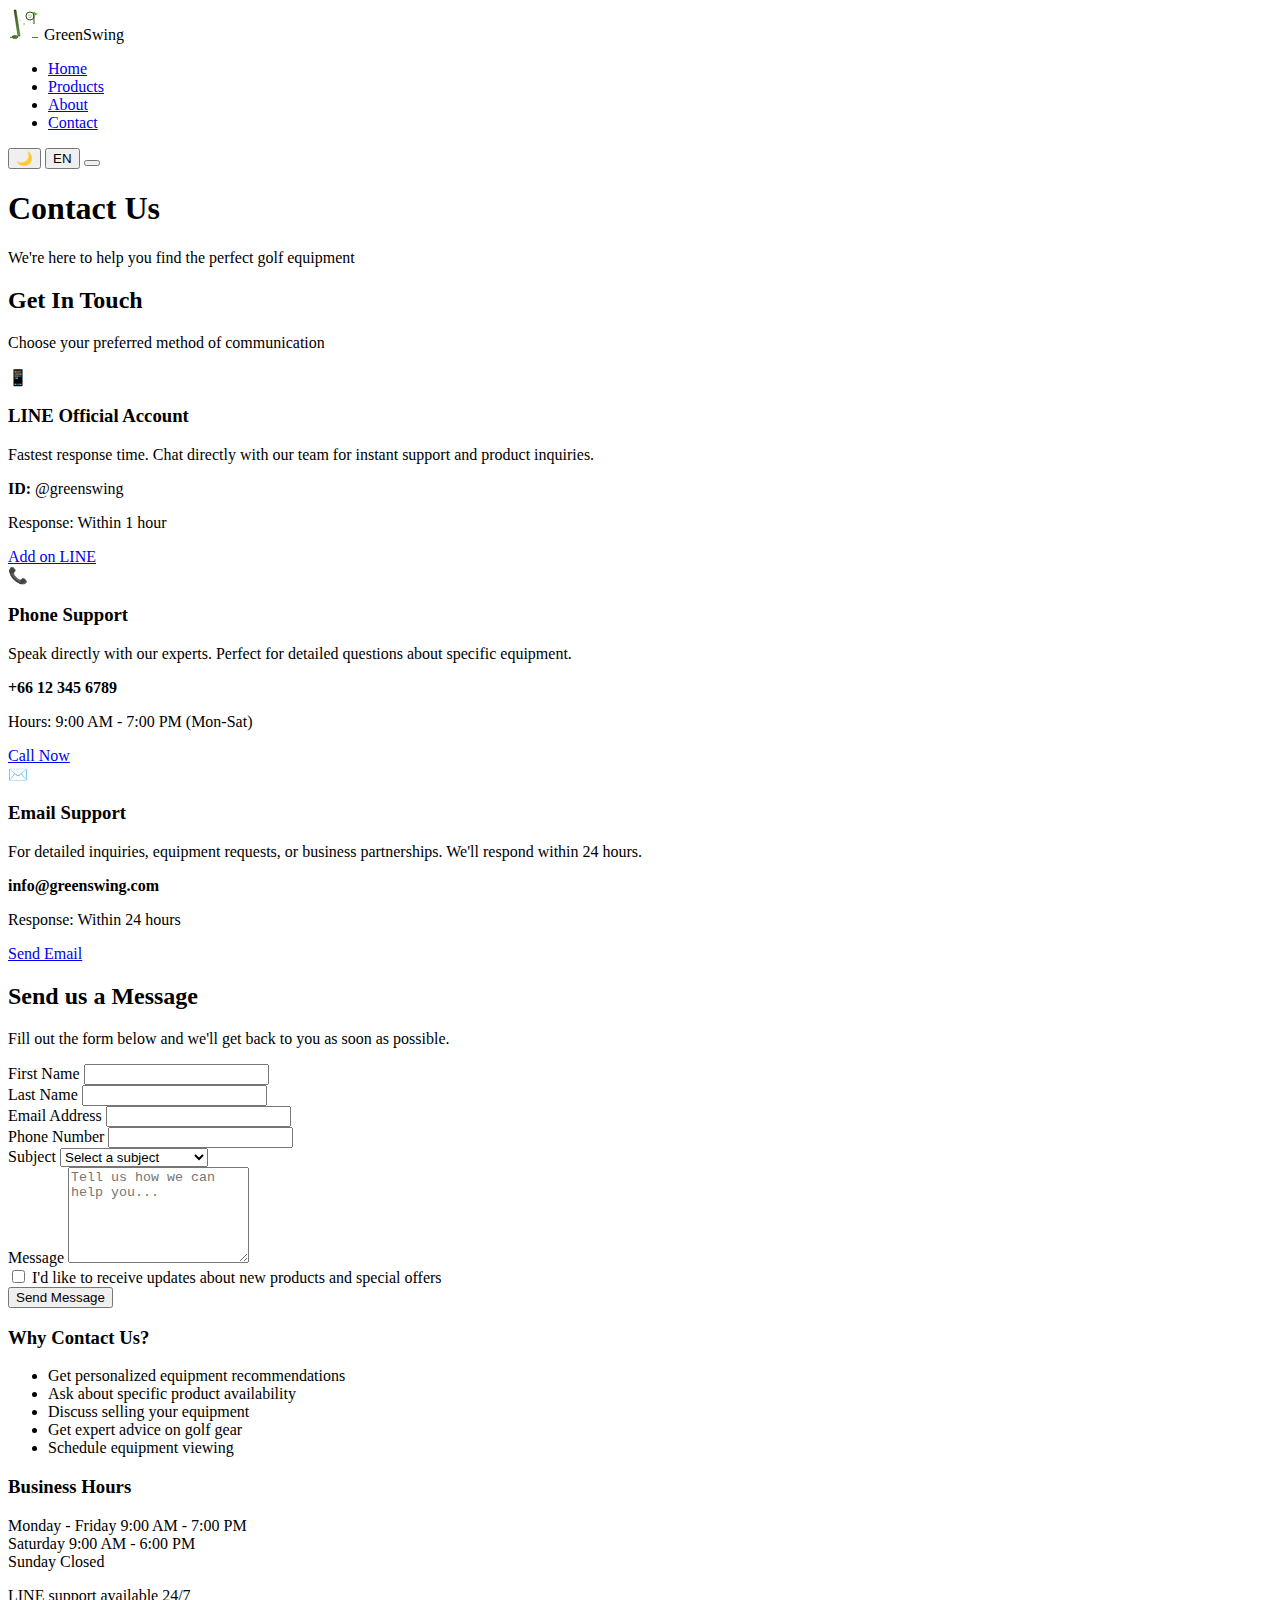
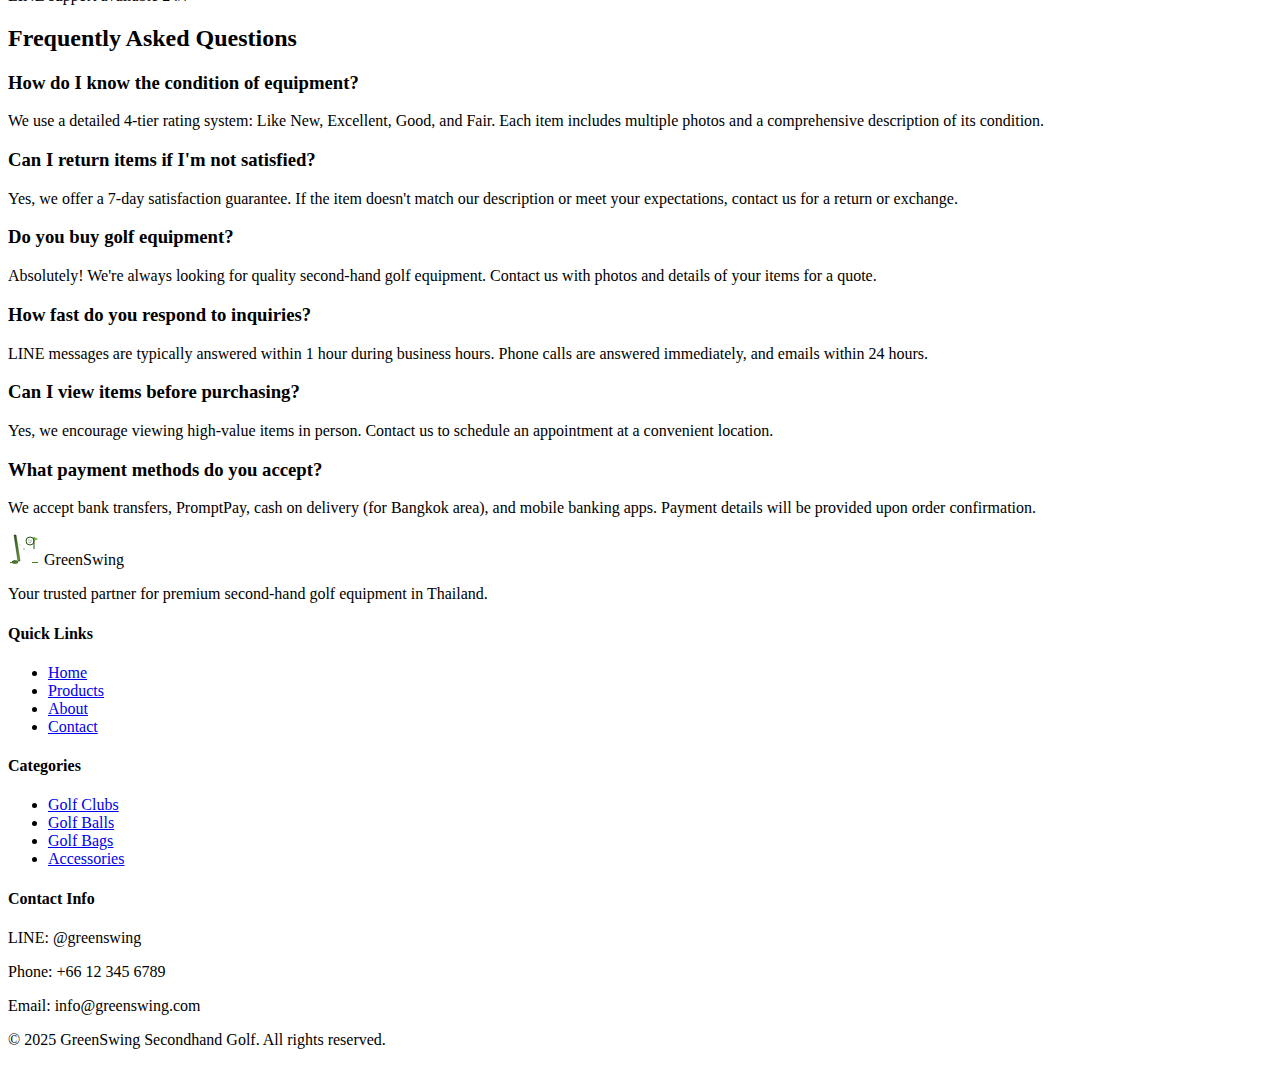
<file: contact.html>
<!DOCTYPE html>
<html lang="en">
<head>
    <meta charset="UTF-8">
    <meta name="viewport" content="width=device-width, initial-scale=1.0">
    <title data-en="Contact Us - GreenSwing Secondhand Golf" data-th="ติดต่อเรา - GreenSwing Secondhand Golf">Contact Us - GreenSwing Secondhand Golf</title>
    
    <!-- SEO Meta Tags -->
    <meta name="description" data-en="Get in touch with GreenSwing for all your second-hand golf equipment needs. LINE, phone, and email support available." data-th="ติดต่อ GreenSwing สำหรับความต้องการอุปกรณ์กอล์ฟมือสองของคุณ มีบริการสนับสนุน LINE โทรศัพท์ และอีเมล" content="Get in touch with GreenSwing for all your second-hand golf equipment needs. LINE, phone, and email support available.">
    <meta name="keywords" content="contact GreenSwing, LINE golf equipment, Thailand golf support, golf equipment inquiry">
    
    <!-- Open Graph Tags -->
    <meta property="og:title" content="Contact Us - GreenSwing Secondhand Golf">
    <meta property="og:description" content="Get in touch with GreenSwing for all your golf equipment needs. Multiple contact options available.">
    <meta property="og:type" content="website">
    
    <link rel="stylesheet" href="css/style.css">
    <link rel="icon" type="image/svg+xml" href="images/logo.svg">
</head>
<body>
    <!-- Header -->
    <header class="header">
        <nav class="navbar">
            <div class="nav-container">
                <div class="nav-logo">
                    <img src="images/logo.svg" alt="GreenSwing Logo" class="logo">
                    <span class="logo-text" data-en="GreenSwing" data-th="GreenSwing">GreenSwing</span>
                </div>
                
                <ul class="nav-menu">
                    <li class="nav-item">
                        <a href="index.html" class="nav-link" data-en="Home" data-th="หน้าแรก">Home</a>
                    </li>
                    <li class="nav-item">
                        <a href="products.html" class="nav-link" data-en="Products" data-th="สินค้า">Products</a>
                    </li>
                    <li class="nav-item">
                        <a href="about.html" class="nav-link" data-en="About" data-th="เกี่ยวกับเรา">About</a>
                    </li>
                    <li class="nav-item">
                        <a href="contact.html" class="nav-link active" data-en="Contact" data-th="ติดต่อ">Contact</a>
                    </li>
                </ul>
                
                <div class="nav-controls">
                    <button class="theme-toggle" id="themeToggle" aria-label="Toggle theme">
                        <span class="theme-icon">🌙</span>
                    </button>
                    <button class="lang-toggle" id="langToggle" aria-label="Toggle language">
                        <span class="lang-text">EN</span>
                    </button>
                    <button class="hamburger" id="hamburger" aria-label="Toggle menu">
                        <span></span>
                        <span></span>
                        <span></span>
                    </button>
                </div>
            </div>
        </nav>
    </header>

    <!-- Main Content -->
    <main class="main">
        <!-- Page Header -->
        <section class="page-header">
            <div class="container">
                <h1 class="page-title" data-en="Contact Us" data-th="ติดต่อเรา">Contact Us</h1>
                <p class="page-subtitle" data-en="We're here to help you find the perfect golf equipment" data-th="เราพร้อมช่วยคุณหาอุปกรณ์กอล์ฟที่เหมาะสม">We're here to help you find the perfect golf equipment</p>
            </div>
        </section>

        <!-- Contact Methods Section -->
        <section class="contact-methods">
            <div class="container">
                <h2 class="section-title" data-en="Get In Touch" data-th="ติดต่อเรา">Get In Touch</h2>
                <p class="section-subtitle" data-en="Choose your preferred method of communication" data-th="เลือกวิธีการสื่อสารที่คุณต้องการ">Choose your preferred method of communication</p>
                
                <div class="contact-grid">
                    <!-- LINE Contact -->
                    <div class="contact-card primary">
                        <div class="contact-icon">📱</div>
                        <h3 data-en="LINE Official Account" data-th="LINE Official Account">LINE Official Account</h3>
                        <p data-en="Fastest response time. Chat directly with our team for instant support and product inquiries." data-th="เวลาตอบสนองเร็วที่สุด แชทโดยตรงกับทีมของเราเพื่อการสนับสนุนและสอบถามสินค้าทันที">Fastest response time. Chat directly with our team for instant support and product inquiries.</p>
                        <div class="contact-info">
                            <p><strong>ID:</strong> @greenswing</p>
                            <p class="response-time" data-en="Response: Within 1 hour" data-th="ตอบกลับ: ภายใน 1 ชั่วโมง">Response: Within 1 hour</p>
                        </div>
                        <a href="https://line.me/R/ti/p/@greenswing" class="btn btn-primary" target="_blank" data-en="Add on LINE" data-th="เพิ่มใน LINE">Add on LINE</a>
                    </div>

                    <!-- Phone Contact -->
                    <div class="contact-card">
                        <div class="contact-icon">📞</div>
                        <h3 data-en="Phone Support" data-th="บริการโทรศัพท์">Phone Support</h3>
                        <p data-en="Speak directly with our experts. Perfect for detailed questions about specific equipment." data-th="พูดคุยโดยตรงกับผู้เชี่ยวชาญของเรา เหมาะสำหรับคำถามที่ละเอียดเกี่ยวกับอุปกรณ์เฉพาะ">Speak directly with our experts. Perfect for detailed questions about specific equipment.</p>
                        <div class="contact-info">
                            <p><strong>+66 12 345 6789</strong></p>
                            <p class="hours" data-en="Hours: 9:00 AM - 7:00 PM (Mon-Sat)" data-th="เวลา: 9:00 น. - 19:00 น. (จันทร์-เสาร์)">Hours: 9:00 AM - 7:00 PM (Mon-Sat)</p>
                        </div>
                        <a href="tel:+66123456789" class="btn btn-secondary" data-en="Call Now" data-th="โทรเลย">Call Now</a>
                    </div>

                    <!-- Email Contact -->
                    <div class="contact-card">
                        <div class="contact-icon">✉️</div>
                        <h3 data-en="Email Support" data-th="บริการอีเมล">Email Support</h3>
                        <p data-en="For detailed inquiries, equipment requests, or business partnerships. We'll respond within 24 hours." data-th="สำหรับการสอบถามรายละเอียด การขออุปกรณ์ หรือความร่วมมือทางธุรกิจ เราจะตอบกลับภายใน 24 ชั่วโมง">For detailed inquiries, equipment requests, or business partnerships. We'll respond within 24 hours.</p>
                        <div class="contact-info">
                            <p><strong>info@greenswing.com</strong></p>
                            <p class="response-time" data-en="Response: Within 24 hours" data-th="ตอบกลับ: ภายใน 24 ชั่วโมง">Response: Within 24 hours</p>
                        </div>
                        <a href="mailto:info@greenswing.com" class="btn btn-secondary" data-en="Send Email" data-th="ส่งอีเมล">Send Email</a>
                    </div>
                </div>
            </div>
        </section>

        <!-- Contact Form Section -->
        <section class="contact-form-section">
            <div class="container">
                <div class="form-container">
                    <div class="form-content">
                        <h2 class="section-title" data-en="Send us a Message" data-th="ส่งข้อความถึงเรา">Send us a Message</h2>
                        <p data-en="Fill out the form below and we'll get back to you as soon as possible." data-th="กรอกแบบฟอร์มด้านล่างและเราจะติดต่อกลับโดยเร็วที่สุด">Fill out the form below and we'll get back to you as soon as possible.</p>
                        
                        <form class="contact-form" id="contactForm">
                            <div class="form-row">
                                <div class="form-group">
                                    <label for="firstName" data-en="First Name" data-th="ชื่อ">First Name</label>
                                    <input type="text" id="firstName" name="firstName" required>
                                </div>
                                <div class="form-group">
                                    <label for="lastName" data-en="Last Name" data-th="นามสกุล">Last Name</label>
                                    <input type="text" id="lastName" name="lastName" required>
                                </div>
                            </div>
                            
                            <div class="form-row">
                                <div class="form-group">
                                    <label for="email" data-en="Email Address" data-th="ที่อยู่อีเมล">Email Address</label>
                                    <input type="email" id="email" name="email" required>
                                </div>
                                <div class="form-group">
                                    <label for="phone" data-en="Phone Number" data-th="หมายเลขโทรศัพท์">Phone Number</label>
                                    <input type="tel" id="phone" name="phone">
                                </div>
                            </div>
                            
                            <div class="form-group">
                                <label for="subject" data-en="Subject" data-th="หัวข้อ">Subject</label>
                                <select id="subject" name="subject" required>
                                    <option value="" data-en="Select a subject" data-th="เลือกหัวข้อ">Select a subject</option>
                                    <option value="product-inquiry" data-en="Product Inquiry" data-th="สอบถามสินค้า">Product Inquiry</option>
                                    <option value="equipment-request" data-en="Equipment Request" data-th="ขออุปกรณ์">Equipment Request</option>
                                    <option value="selling" data-en="Selling Equipment" data-th="ขายอุปกรณ์">Selling Equipment</option>
                                    <option value="support" data-en="Technical Support" data-th="สนับสนุนทางเทคนิค">Technical Support</option>
                                    <option value="partnership" data-en="Business Partnership" data-th="ความร่วมมือทางธุรกิจ">Business Partnership</option>
                                    <option value="other" data-en="Other" data-th="อื่น ๆ">Other</option>
                                </select>
                            </div>
                            
                            <div class="form-group">
                                <label for="message" data-en="Message" data-th="ข้อความ">Message</label>
                                <textarea id="message" name="message" rows="6" placeholder="Tell us how we can help you..." data-placeholder-en="Tell us how we can help you..." data-placeholder-th="บอกเราว่าเราสามารถช่วยคุณได้อย่างไร..." required></textarea>
                            </div>
                            
                            <div class="form-group checkbox-group">
                                <label class="checkbox-label">
                                    <input type="checkbox" id="newsletter" name="newsletter">
                                    <span class="checkbox-text" data-en="I'd like to receive updates about new products and special offers" data-th="ฉันต้องการรับข้อมูลอัปเดตเกี่ยวกับผลิตภัณฑ์ใหม่และข้อเสนอพิเศษ">I'd like to receive updates about new products and special offers</span>
                                </label>
                            </div>
                            
                            <button type="submit" class="btn btn-primary btn-large" data-en="Send Message" data-th="ส่งข้อความ">Send Message</button>
                        </form>
                    </div>
                    
                    <div class="form-sidebar">
                        <div class="sidebar-card">
                            <h3 data-en="Why Contact Us?" data-th="ทำไมต้องติดต่อเรา?">Why Contact Us?</h3>
                            <ul>
                                <li data-en="Get personalized equipment recommendations" data-th="รับคำแนะนำอุปกรณ์ที่เป็นส่วนตัว">Get personalized equipment recommendations</li>
                                <li data-en="Ask about specific product availability" data-th="สอบถามเกี่ยวกับความพร้อมของผลิตภัณฑ์เฉพาะ">Ask about specific product availability</li>
                                <li data-en="Discuss selling your equipment" data-th="หารือเกี่ยวกับการขายอุปกรณ์ของคุณ">Discuss selling your equipment</li>
                                <li data-en="Get expert advice on golf gear" data-th="รับคำแนะนำจากผู้เชี่ยวชาญเกี่ยวกับอุปกรณ์กอล์ฟ">Get expert advice on golf gear</li>
                                <li data-en="Schedule equipment viewing" data-th="นัดหมายการดูอุปกรณ์">Schedule equipment viewing</li>
                            </ul>
                        </div>
                        
                        <div class="sidebar-card">
                            <h3 data-en="Business Hours" data-th="เวลาทำการ">Business Hours</h3>
                            <div class="hours-list">
                                <div class="hours-item">
                                    <span data-en="Monday - Friday" data-th="จันทร์ - ศุกร์">Monday - Friday</span>
                                    <span>9:00 AM - 7:00 PM</span>
                                </div>
                                <div class="hours-item">
                                    <span data-en="Saturday" data-th="เสาร์">Saturday</span>
                                    <span>9:00 AM - 6:00 PM</span>
                                </div>
                                <div class="hours-item">
                                    <span data-en="Sunday" data-th="อาทิตย์">Sunday</span>
                                    <span data-en="Closed" data-th="ปิด">Closed</span>
                                </div>
                            </div>
                            <p class="note" data-en="LINE support available 24/7" data-th="บริการ LINE พร้อมให้บริการ 24/7">LINE support available 24/7</p>
                        </div>
                    </div>
                </div>
            </div>
        </section>

        <!-- FAQ Section -->
        <section class="faq-section">
            <div class="container">
                <h2 class="section-title" data-en="Frequently Asked Questions" data-th="คำถามที่พบบ่อย">Frequently Asked Questions</h2>
                
                <div class="faq-grid">
                    <div class="faq-item">
                        <h3 data-en="How do I know the condition of equipment?" data-th="ฉันจะทราบสภาพของอุปกรณ์ได้อย่างไร?">How do I know the condition of equipment?</h3>
                        <p data-en="We use a detailed 4-tier rating system: Like New, Excellent, Good, and Fair. Each item includes multiple photos and a comprehensive description of its condition." data-th="เราใช้ระบบการให้คะแนน 4 ระดับโดยละเอียด: เหมือนใหม่ ดีเยี่ยม ดี และพอใช้ แต่ละรายการมีรูปภาพหลายรูปและคำอธิบายที่ครอบคลุมเกี่ยวกับสภาพ">We use a detailed 4-tier rating system: Like New, Excellent, Good, and Fair. Each item includes multiple photos and a comprehensive description of its condition.</p>
                    </div>
                    
                    <div class="faq-item">
                        <h3 data-en="Can I return items if I'm not satisfied?" data-th="ฉันสามารถคืนสินค้าได้หรือไม่หากไม่พอใจ?">Can I return items if I'm not satisfied?</h3>
                        <p data-en="Yes, we offer a 7-day satisfaction guarantee. If the item doesn't match our description or meet your expectations, contact us for a return or exchange." data-th="ได้ เรามีการรับประกันความพึงพอใจ 7 วัน หากสินค้าไม่ตรงตามคำอธิบายของเราหรือไม่ตรงตามความคาดหวังของคุณ ติดต่อเราเพื่อคืนสินค้าหรือแลกเปลี่ยน">Yes, we offer a 7-day satisfaction guarantee. If the item doesn't match our description or meet your expectations, contact us for a return or exchange.</p>
                    </div>
                    
                    <div class="faq-item">
                        <h3 data-en="Do you buy golf equipment?" data-th="คุณซื้ออุปกรณ์กอล์ฟหรือไม่?">Do you buy golf equipment?</h3>
                        <p data-en="Absolutely! We're always looking for quality second-hand golf equipment. Contact us with photos and details of your items for a quote." data-th="แน่นอน! เรามองหาอุปกรณ์กอล์ฟมือสองคุณภาพดีอยู่เสมอ ติดต่อเราพร้อมรูปภาพและรายละเอียดของสินค้าของคุณเพื่อขอใบเสนอราคา">Absolutely! We're always looking for quality second-hand golf equipment. Contact us with photos and details of your items for a quote.</p>
                    </div>
                    
                    <div class="faq-item">
                        <h3 data-en="How fast do you respond to inquiries?" data-th="คุณตอบสนองการสอบถามเร็วแค่ไหน?">How fast do you respond to inquiries?</h3>
                        <p data-en="LINE messages are typically answered within 1 hour during business hours. Phone calls are answered immediately, and emails within 24 hours." data-th="ข้อความ LINE มักจะได้รับการตอบกลับภายใน 1 ชั่วโมงในเวลาทำการ สายโทรศัพท์ได้รับการตอบทันที และอีเมลภายใน 24 ชั่วโมง">LINE messages are typically answered within 1 hour during business hours. Phone calls are answered immediately, and emails within 24 hours.</p>
                    </div>
                    
                    <div class="faq-item">
                        <h3 data-en="Can I view items before purchasing?" data-th="ฉันสามารถดูสินค้าก่อนซื้อได้หรือไม่?">Can I view items before purchasing?</h3>
                        <p data-en="Yes, we encourage viewing high-value items in person. Contact us to schedule an appointment at a convenient location." data-th="ได้ เราสนับสนุนให้ดูสินค้าราคาสูงด้วยตนเอง ติดต่อเราเพื่อนัดหมายที่สถานที่ที่สะดวก">Yes, we encourage viewing high-value items in person. Contact us to schedule an appointment at a convenient location.</p>
                    </div>
                    
                    <div class="faq-item">
                        <h3 data-en="What payment methods do you accept?" data-th="คุณรับชำระเงินวิธีไหนบ้าง?">What payment methods do you accept?</h3>
                        <p data-en="We accept bank transfers, PromptPay, cash on delivery (for Bangkok area), and mobile banking apps. Payment details will be provided upon order confirmation." data-th="เรารับโอนเงินผ่านธนาคาร PromptPay เก็บเงินปลายทาง (สำหรับพื้นที่กรุงเทพฯ) และแอปธนาคารมือถือ รายละเอียดการชำระเงินจะมีให้หลังจากยืนยันคำสั่งซื้อ">We accept bank transfers, PromptPay, cash on delivery (for Bangkok area), and mobile banking apps. Payment details will be provided upon order confirmation.</p>
                    </div>
                </div>
            </div>
        </section>
    </main>

    <!-- Footer -->
    <footer class="footer">
        <div class="container">
            <div class="footer-content">
                <div class="footer-section">
                    <div class="footer-logo">
                        <img src="images/logo.svg" alt="GreenSwing Logo" class="logo">
                        <span class="logo-text" data-en="GreenSwing" data-th="GreenSwing">GreenSwing</span>
                    </div>
                    <p class="footer-description" data-en="Your trusted partner for premium second-hand golf equipment in Thailand." data-th="พันธมิตรที่เชื่อถือได้สำหรับอุปกรณ์กอล์ฟมือสองพรีเมี่ยมในประเทศไทย">Your trusted partner for premium second-hand golf equipment in Thailand.</p>
                </div>
                
                <div class="footer-section">
                    <h4 class="footer-title" data-en="Quick Links" data-th="ลิงก์ด่วน">Quick Links</h4>
                    <ul class="footer-links">
                        <li><a href="index.html" data-en="Home" data-th="หน้าแรก">Home</a></li>
                        <li><a href="products.html" data-en="Products" data-th="สินค้า">Products</a></li>
                        <li><a href="about.html" data-en="About" data-th="เกี่ยวกับเรา">About</a></li>
                        <li><a href="contact.html" data-en="Contact" data-th="ติดต่อ">Contact</a></li>
                    </ul>
                </div>
                
                <div class="footer-section">
                    <h4 class="footer-title" data-en="Categories" data-th="หมวดหมู่">Categories</h4>
                    <ul class="footer-links">
                        <li><a href="products.html?category=clubs" data-en="Golf Clubs" data-th="ไม้กอล์ฟ">Golf Clubs</a></li>
                        <li><a href="products.html?category=balls" data-en="Golf Balls" data-th="ลูกกอล์ฟ">Golf Balls</a></li>
                        <li><a href="products.html?category=bags" data-en="Golf Bags" data-th="กระเป๋ากอล์ฟ">Golf Bags</a></li>
                        <li><a href="products.html?category=accessories" data-en="Accessories" data-th="อุปกรณ์เสริม">Accessories</a></li>
                    </ul>
                </div>
                
                <div class="footer-section">
                    <h4 class="footer-title" data-en="Contact Info" data-th="ข้อมูลติดต่อ">Contact Info</h4>
                    <div class="contact-info">
                        <p data-en="LINE: @greenswing" data-th="LINE: @greenswing">LINE: @greenswing</p>
                        <p data-en="Phone: +66 12 345 6789" data-th="โทร: +66 12 345 6789">Phone: +66 12 345 6789</p>
                        <p data-en="Email: info@greenswing.com" data-th="อีเมล: info@greenswing.com">Email: info@greenswing.com</p>
                    </div>
                </div>
            </div>
            
            <div class="footer-bottom">
                <p class="copyright" data-en="© 2025 GreenSwing Secondhand Golf. All rights reserved." data-th="© 2025 GreenSwing Secondhand Golf สงวนลิขสิทธิ์">© 2025 GreenSwing Secondhand Golf. All rights reserved.</p>
            </div>
        </div>
    </footer>

    <script src="js/script.js"></script>
</body>
</html>
</file>
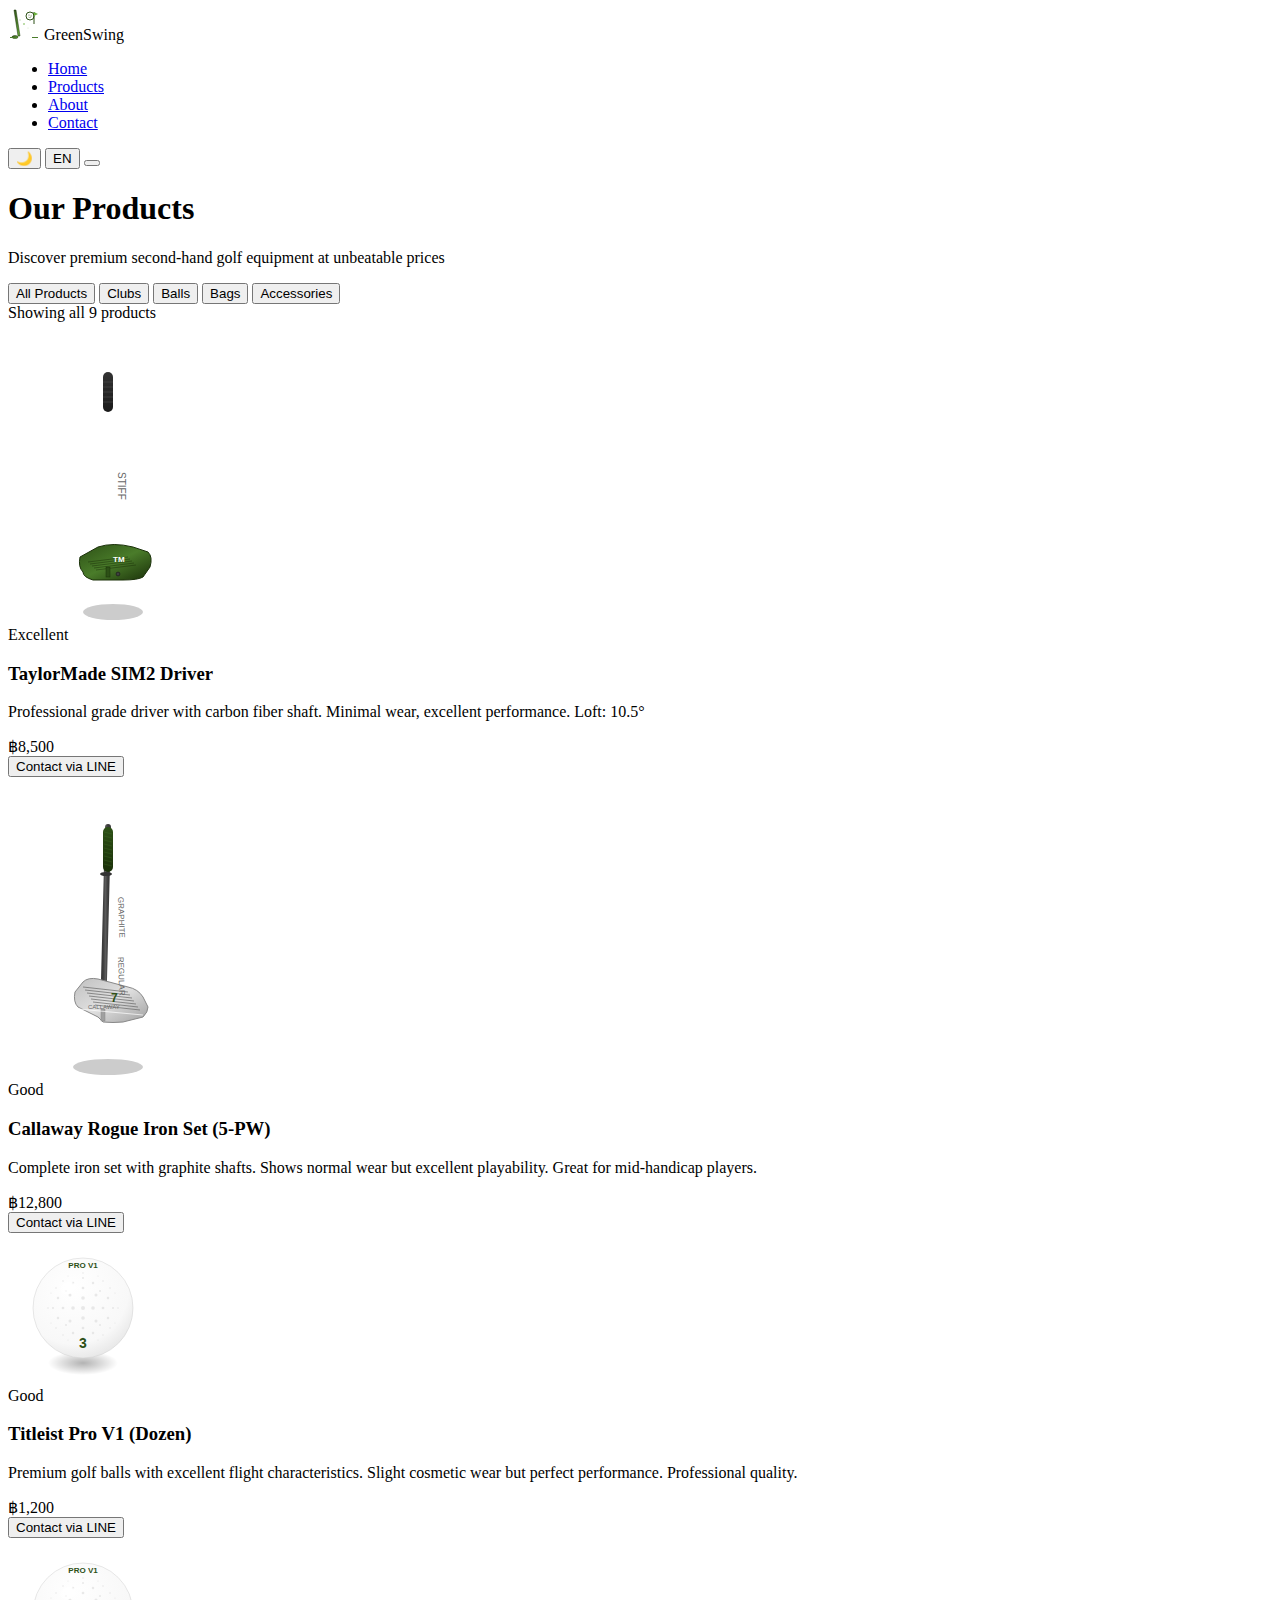
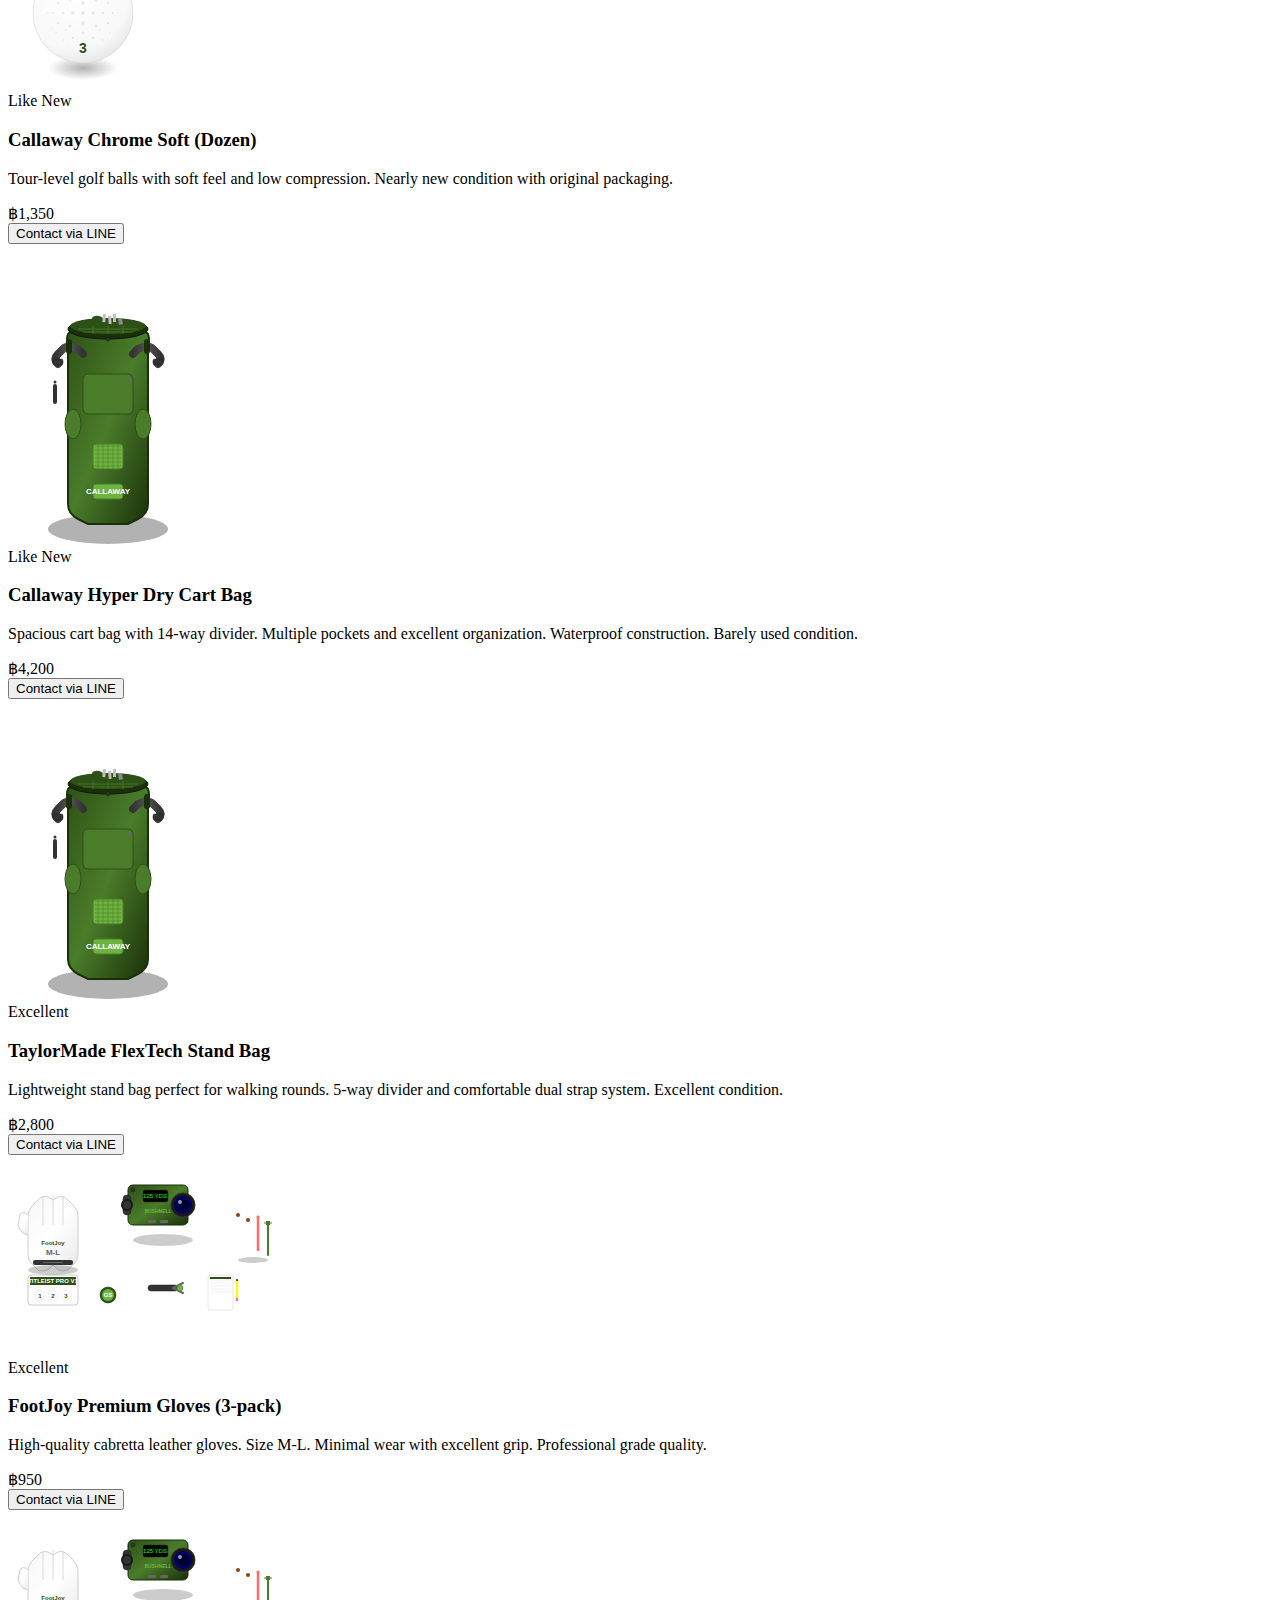
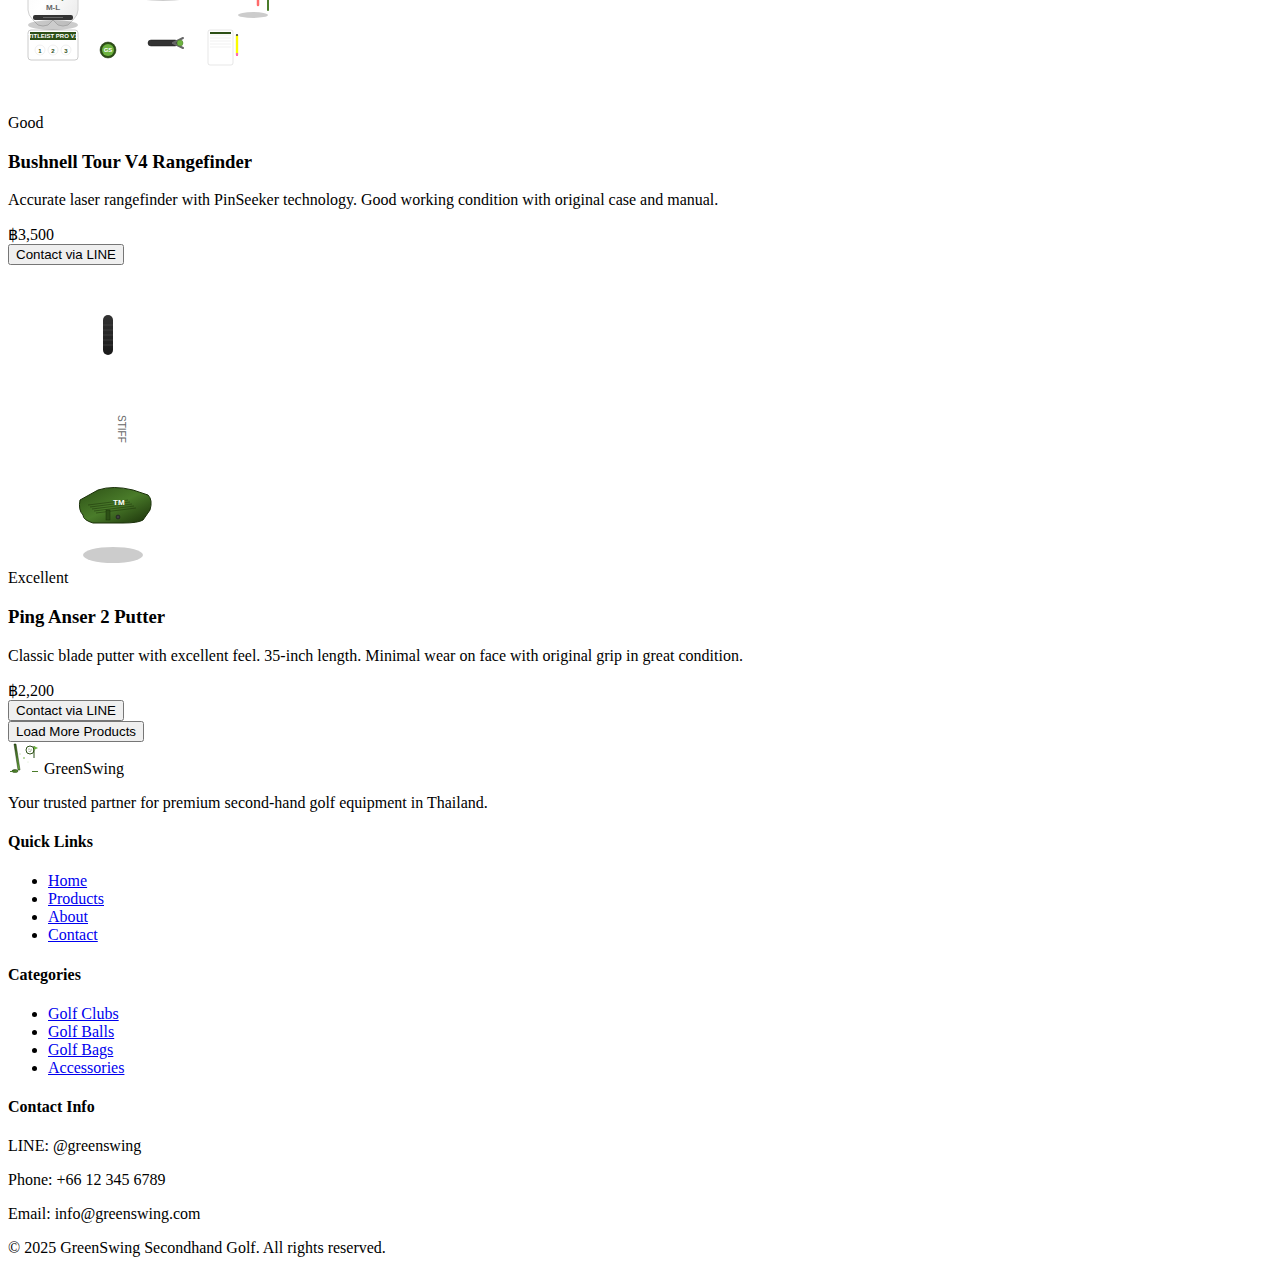
<file: products.html>
<!DOCTYPE html>
<html lang="en">
<head>
    <meta charset="UTF-8">
    <meta name="viewport" content="width=device-width, initial-scale=1.0">
    <title data-en="Products - GreenSwing Secondhand Golf" data-th="สินค้า - GreenSwing Secondhand Golf">Products - GreenSwing Secondhand Golf</title>
    
    <!-- SEO Meta Tags -->
    <meta name="description" data-en="Browse our complete collection of second-hand golf equipment. Clubs, balls, bags, and accessories from top brands at great prices." data-th="เรียกดูคอลเลกชั่นสมบูรณ์ของอุปกรณ์กอล์ฟมือสองของเรา ไม้กอล์ฟ ลูกกอล์ฟ กระเป๋า และอุปกรณ์เสริมจากแบรนด์ชั้นนำในราคาดี" content="Browse our complete collection of second-hand golf equipment. Clubs, balls, bags, and accessories from top brands at great prices.">
    <meta name="keywords" content="golf products, second-hand golf clubs, used golf equipment, golf balls, golf bags, golf accessories">
    
    <!-- Open Graph Tags -->
    <meta property="og:title" content="Products - GreenSwing Secondhand Golf">
    <meta property="og:description" content="Browse our complete collection of second-hand golf equipment at great prices.">
    <meta property="og:type" content="website">
    
    <link rel="stylesheet" href="css/style.css">
    <link rel="icon" type="image/svg+xml" href="images/logo.svg">
</head>
<body>
    <!-- Header -->
    <header class="header">
        <nav class="navbar">
            <div class="nav-container">
                <div class="nav-logo">
                    <img src="images/logo.svg" alt="GreenSwing Logo" class="logo">
                    <span class="logo-text" data-en="GreenSwing" data-th="GreenSwing">GreenSwing</span>
                </div>
                
                <ul class="nav-menu">
                    <li class="nav-item">
                        <a href="index.html" class="nav-link" data-en="Home" data-th="หน้าแรก">Home</a>
                    </li>
                    <li class="nav-item">
                        <a href="products.html" class="nav-link active" data-en="Products" data-th="สินค้า">Products</a>
                    </li>
                    <li class="nav-item">
                        <a href="about.html" class="nav-link" data-en="About" data-th="เกี่ยวกับเรา">About</a>
                    </li>
                    <li class="nav-item">
                        <a href="contact.html" class="nav-link" data-en="Contact" data-th="ติดต่อ">Contact</a>
                    </li>
                </ul>
                
                <div class="nav-controls">
                    <button class="theme-toggle" id="themeToggle" aria-label="Toggle theme">
                        <span class="theme-icon">🌙</span>
                    </button>
                    <button class="lang-toggle" id="langToggle" aria-label="Toggle language">
                        <span class="lang-text">EN</span>
                    </button>
                    <button class="hamburger" id="hamburger" aria-label="Toggle menu">
                        <span></span>
                        <span></span>
                        <span></span>
                    </button>
                </div>
            </div>
        </nav>
    </header>

    <!-- Main Content -->
    <main class="main">
        <!-- Page Header -->
        <section class="page-header">
            <div class="container">
                <h1 class="page-title" data-en="Our Products" data-th="สินค้าของเรา">Our Products</h1>
                <p class="page-subtitle" data-en="Discover premium second-hand golf equipment at unbeatable prices" data-th="ค้นหาอุปกรณ์กอล์ฟมือสองพรีเมี่ยมในราคาที่ดีที่สุด">Discover premium second-hand golf equipment at unbeatable prices</p>
            </div>
        </section>

        <!-- Products Section -->
        <section class="products-section">
            <div class="container">
                <!-- Filter Bar -->
                <div class="filter-bar">
                    <div class="filter-controls">
                        <button class="filter-btn active" data-category="all" data-en="All Products" data-th="สินค้าทั้งหมด">All Products</button>
                        <button class="filter-btn" data-category="clubs" data-en="Clubs" data-th="ไม้กอล์ฟ">Clubs</button>
                        <button class="filter-btn" data-category="balls" data-en="Balls" data-th="ลูกกอล์ฟ">Balls</button>
                        <button class="filter-btn" data-category="bags" data-en="Bags" data-th="กระเป๋า">Bags</button>
                        <button class="filter-btn" data-category="accessories" data-en="Accessories" data-th="อุปกรณ์เสริม">Accessories</button>
                    </div>
                    <div class="results-count">
                        <span id="resultsCount" data-en="Showing all products" data-th="แสดงสินค้าทั้งหมด">Showing all products</span>
                    </div>
                </div>

                <!-- Products Grid -->
                <div class="products-grid" id="productsGrid">
                    <!-- Golf Clubs -->
                    <div class="product-card" data-category="clubs">
                        <div class="product-image">
                            <img src="images/golf-club-1.svg" alt="TaylorMade Driver" class="product-img">
                            <div class="product-condition excellent" data-en="Excellent" data-th="สภาพดีเยี่ยม">Excellent</div>
                        </div>
                        <div class="product-info">
                            <h3 class="product-name" data-en="TaylorMade SIM2 Driver" data-th="ไดรเวอร์ TaylorMade SIM2">TaylorMade SIM2 Driver</h3>
                            <p class="product-description" data-en="Professional grade driver with carbon fiber shaft. Minimal wear, excellent performance. Loft: 10.5°" data-th="ไดรเวอร์ระดับมืออาชีพด้วยก้านคาร์บอนไฟเบอร์ รอยการใช้งานน้อย ประสิทธิภาพดีเยี่ยม ลอฟต์: 10.5°">Professional grade driver with carbon fiber shaft. Minimal wear, excellent performance. Loft: 10.5°</p>
                            <div class="product-price">฿8,500</div>
                            <button class="btn btn-contact" data-line-url="https://line.me/R/ti/p/@greenswing" data-en="Contact via LINE" data-th="ติดต่อผ่าน LINE">Contact via LINE</button>
                        </div>
                    </div>

                    <div class="product-card" data-category="clubs">
                        <div class="product-image">
                            <img src="images/golf-club-2.svg" alt="Callaway Iron Set" class="product-img">
                            <div class="product-condition good" data-en="Good" data-th="สภาพดี">Good</div>
                        </div>
                        <div class="product-info">
                            <h3 class="product-name" data-en="Callaway Rogue Iron Set (5-PW)" data-th="ชุดไอรอน Callaway Rogue (5-PW)">Callaway Rogue Iron Set (5-PW)</h3>
                            <p class="product-description" data-en="Complete iron set with graphite shafts. Shows normal wear but excellent playability. Great for mid-handicap players." data-th="ชุดไอรอนสมบูรณ์ด้วยก้านกราไฟต์ มีรอยการใช้งานปกติแต่เล่นได้ดีเยี่ยม เหมาะสำหรับผู้เล่นระดับกลาง">Complete iron set with graphite shafts. Shows normal wear but excellent playability. Great for mid-handicap players.</p>
                            <div class="product-price">฿12,800</div>
                            <button class="btn btn-contact" data-line-url="https://line.me/R/ti/p/@greenswing" data-en="Contact via LINE" data-th="ติดต่อผ่าน LINE">Contact via LINE</button>
                        </div>
                    </div>

                    <!-- Golf Balls -->
                    <div class="product-card" data-category="balls">
                        <div class="product-image">
                            <img src="images/golf-ball.svg" alt="Titleist Pro V1" class="product-img">
                            <div class="product-condition good" data-en="Good" data-th="สภาพดี">Good</div>
                        </div>
                        <div class="product-info">
                            <h3 class="product-name" data-en="Titleist Pro V1 (Dozen)" data-th="ลูกกอล์ฟ Titleist Pro V1 (โหล)">Titleist Pro V1 (Dozen)</h3>
                            <p class="product-description" data-en="Premium golf balls with excellent flight characteristics. Slight cosmetic wear but perfect performance. Professional quality." data-th="ลูกกอล์ฟพรีเมี่ยมด้วยลักษณะการบินที่ดีเยี่ยม มีรอยการใช้งานเล็กน้อยแต่ประสิทธิภาพสมบูรณ์แบบ คุณภาพมืออาชีพ">Premium golf balls with excellent flight characteristics. Slight cosmetic wear but perfect performance. Professional quality.</p>
                            <div class="product-price">฿1,200</div>
                            <button class="btn btn-contact" data-line-url="https://line.me/R/ti/p/@greenswing" data-en="Contact via LINE" data-th="ติดต่อผ่าน LINE">Contact via LINE</button>
                        </div>
                    </div>

                    <div class="product-card" data-category="balls">
                        <div class="product-image">
                            <img src="images/golf-ball.svg" alt="Callaway Chrome Soft" class="product-img">
                            <div class="product-condition like-new" data-en="Like New" data-th="เหมือนใหม่">Like New</div>
                        </div>
                        <div class="product-info">
                            <h3 class="product-name" data-en="Callaway Chrome Soft (Dozen)" data-th="ลูกกอล์ฟ Callaway Chrome Soft (โหล)">Callaway Chrome Soft (Dozen)</h3>
                            <p class="product-description" data-en="Tour-level golf balls with soft feel and low compression. Nearly new condition with original packaging." data-th="ลูกกอล์ฟระดับทัวร์ด้วยความรู้สึกนุ่มและการบีบอัดต่ำ สภาพเกือบใหม่พร้อมบรรจุภัณฑ์เดิม">Tour-level golf balls with soft feel and low compression. Nearly new condition with original packaging.</p>
                            <div class="product-price">฿1,350</div>
                            <button class="btn btn-contact" data-line-url="https://line.me/R/ti/p/@greenswing" data-en="Contact via LINE" data-th="ติดต่อผ่าน LINE">Contact via LINE</button>
                        </div>
                    </div>

                    <!-- Golf Bags -->
                    <div class="product-card" data-category="bags">
                        <div class="product-image">
                            <img src="images/golf-bag.svg" alt="Callaway Cart Bag" class="product-img">
                            <div class="product-condition like-new" data-en="Like New" data-th="เหมือนใหม่">Like New</div>
                        </div>
                        <div class="product-info">
                            <h3 class="product-name" data-en="Callaway Hyper Dry Cart Bag" data-th="กระเป๋าคาร์ท Callaway Hyper Dry">Callaway Hyper Dry Cart Bag</h3>
                            <p class="product-description" data-en="Spacious cart bag with 14-way divider. Multiple pockets and excellent organization. Waterproof construction. Barely used condition." data-th="กระเป๋าคาร์ทขนาดใหญ่ด้วยช่องแบ่ง 14 ทาง กระเป๋าหลายช่องและการจัดระเบียบที่ดีเยี่ยม โครงสร้างกันน้ำ สภาพเกือบไม่เคยใช้">Spacious cart bag with 14-way divider. Multiple pockets and excellent organization. Waterproof construction. Barely used condition.</p>
                            <div class="product-price">฿4,200</div>
                            <button class="btn btn-contact" data-line-url="https://line.me/R/ti/p/@greenswing" data-en="Contact via LINE" data-th="ติดต่อผ่าน LINE">Contact via LINE</button>
                        </div>
                    </div>

                    <div class="product-card" data-category="bags">
                        <div class="product-image">
                            <img src="images/golf-bag.svg" alt="TaylorMade Stand Bag" class="product-img">
                            <div class="product-condition excellent" data-en="Excellent" data-th="สภาพดีเยี่ยม">Excellent</div>
                        </div>
                        <div class="product-info">
                            <h3 class="product-name" data-en="TaylorMade FlexTech Stand Bag" data-th="กระเป๋าแบบมีขาตั้ง TaylorMade FlexTech">TaylorMade FlexTech Stand Bag</h3>
                            <p class="product-description" data-en="Lightweight stand bag perfect for walking rounds. 5-way divider and comfortable dual strap system. Excellent condition." data-th="กระเป๋าแบบมีขาตั้งน้ำหนักเบาเหมาะสำหรับการเดินเล่น ช่องแบ่ง 5 ทางและระบบสายสะพายคู่ที่สะดวกสบาย สภาพดีเยี่ยม">Lightweight stand bag perfect for walking rounds. 5-way divider and comfortable dual strap system. Excellent condition.</p>
                            <div class="product-price">฿2,800</div>
                            <button class="btn btn-contact" data-line-url="https://line.me/R/ti/p/@greenswing" data-en="Contact via LINE" data-th="ติดต่อผ่าน LINE">Contact via LINE</button>
                        </div>
                    </div>

                    <!-- Accessories -->
                    <div class="product-card" data-category="accessories">
                        <div class="product-image">
                            <img src="images/golf-accessories.svg" alt="Golf Gloves" class="product-img">
                            <div class="product-condition excellent" data-en="Excellent" data-th="สภาพดีเยี่ยม">Excellent</div>
                        </div>
                        <div class="product-info">
                            <h3 class="product-name" data-en="FootJoy Premium Gloves (3-pack)" data-th="ถุงมือกอล์ฟ FootJoy Premium (3 คู่)">FootJoy Premium Gloves (3-pack)</h3>
                            <p class="product-description" data-en="High-quality cabretta leather gloves. Size M-L. Minimal wear with excellent grip. Professional grade quality." data-th="ถุงมือหนังคาเบรตตาคุณภาพสูง ไซส์ M-L รอยการใช้งานน้อยมากพร้อมการจับกริปที่ดีเยี่ยม คุณภาพระดับมืออาชีพ">High-quality cabretta leather gloves. Size M-L. Minimal wear with excellent grip. Professional grade quality.</p>
                            <div class="product-price">฿950</div>
                            <button class="btn btn-contact" data-line-url="https://line.me/R/ti/p/@greenswing" data-en="Contact via LINE" data-th="ติดต่อผ่าน LINE">Contact via LINE</button>
                        </div>
                    </div>

                    <div class="product-card" data-category="accessories">
                        <div class="product-image">
                            <img src="images/golf-accessories.svg" alt="Golf Rangefinder" class="product-img">
                            <div class="product-condition good" data-en="Good" data-th="สภาพดี">Good</div>
                        </div>
                        <div class="product-info">
                            <h3 class="product-name" data-en="Bushnell Tour V4 Rangefinder" data-th="เครื่องวัดระยะ Bushnell Tour V4">Bushnell Tour V4 Rangefinder</h3>
                            <p class="product-description" data-en="Accurate laser rangefinder with PinSeeker technology. Good working condition with original case and manual." data-th="เครื่องวัดระยะเลเซอร์ที่แม่นยำพร้อมเทคโนโลยี PinSeeker สภาพการทำงานดีพร้อมเคสและคู่มือเดิม">Accurate laser rangefinder with PinSeeker technology. Good working condition with original case and manual.</p>
                            <div class="product-price">฿3,500</div>
                            <button class="btn btn-contact" data-line-url="https://line.me/R/ti/p/@greenswing" data-en="Contact via LINE" data-th="ติดต่อผ่าน LINE">Contact via LINE</button>
                        </div>
                    </div>

                    <div class="product-card" data-category="clubs">
                        <div class="product-image">
                            <img src="images/golf-club-1.svg" alt="Ping Putter" class="product-img">
                            <div class="product-condition excellent" data-en="Excellent" data-th="สภาพดีเยี่ยม">Excellent</div>
                        </div>
                        <div class="product-info">
                            <h3 class="product-name" data-en="Ping Anser 2 Putter" data-th="พัตเตอร์ Ping Anser 2">Ping Anser 2 Putter</h3>
                            <p class="product-description" data-en="Classic blade putter with excellent feel. 35-inch length. Minimal wear on face with original grip in great condition." data-th="พัตเตอร์แบบเบลดคลาสสิกด้วยความรู้สึกที่ดีเยี่ยม ยาว 35 นิ้ว รอยการใช้งานน้อยบนหน้าไม้พร้อมกริปเดิมในสภาพดี">Classic blade putter with excellent feel. 35-inch length. Minimal wear on face with original grip in great condition.</p>
                            <div class="product-price">฿2,200</div>
                            <button class="btn btn-contact" data-line-url="https://line.me/R/ti/p/@greenswing" data-en="Contact via LINE" data-th="ติดต่อผ่าน LINE">Contact via LINE</button>
                        </div>
                    </div>
                </div>

                <!-- Load More Button -->
                <div class="load-more-section">
                    <button class="btn btn-secondary" id="loadMoreBtn" data-en="Load More Products" data-th="โหลดสินค้าเพิ่มเติม">Load More Products</button>
                </div>
            </div>
        </section>
    </main>

    <!-- Footer -->
    <footer class="footer">
        <div class="container">
            <div class="footer-content">
                <div class="footer-section">
                    <div class="footer-logo">
                        <img src="images/logo.svg" alt="GreenSwing Logo" class="logo">
                        <span class="logo-text" data-en="GreenSwing" data-th="GreenSwing">GreenSwing</span>
                    </div>
                    <p class="footer-description" data-en="Your trusted partner for premium second-hand golf equipment in Thailand." data-th="พันธมิตรที่เชื่อถือได้สำหรับอุปกรณ์กอล์ฟมือสองพรีเมี่ยมในประเทศไทย">Your trusted partner for premium second-hand golf equipment in Thailand.</p>
                </div>
                
                <div class="footer-section">
                    <h4 class="footer-title" data-en="Quick Links" data-th="ลิงก์ด่วน">Quick Links</h4>
                    <ul class="footer-links">
                        <li><a href="index.html" data-en="Home" data-th="หน้าแรก">Home</a></li>
                        <li><a href="products.html" data-en="Products" data-th="สินค้า">Products</a></li>
                        <li><a href="about.html" data-en="About" data-th="เกี่ยวกับเรา">About</a></li>
                        <li><a href="contact.html" data-en="Contact" data-th="ติดต่อ">Contact</a></li>
                    </ul>
                </div>
                
                <div class="footer-section">
                    <h4 class="footer-title" data-en="Categories" data-th="หมวดหมู่">Categories</h4>
                    <ul class="footer-links">
                        <li><a href="products.html?category=clubs" data-en="Golf Clubs" data-th="ไม้กอล์ฟ">Golf Clubs</a></li>
                        <li><a href="products.html?category=balls" data-en="Golf Balls" data-th="ลูกกอล์ฟ">Golf Balls</a></li>
                        <li><a href="products.html?category=bags" data-en="Golf Bags" data-th="กระเป๋ากอล์ฟ">Golf Bags</a></li>
                        <li><a href="products.html?category=accessories" data-en="Accessories" data-th="อุปกรณ์เสริม">Accessories</a></li>
                    </ul>
                </div>
                
                <div class="footer-section">
                    <h4 class="footer-title" data-en="Contact Info" data-th="ข้อมูลติดต่อ">Contact Info</h4>
                    <div class="contact-info">
                        <p data-en="LINE: @greenswing" data-th="LINE: @greenswing">LINE: @greenswing</p>
                        <p data-en="Phone: +66 12 345 6789" data-th="โทร: +66 12 345 6789">Phone: +66 12 345 6789</p>
                        <p data-en="Email: info@greenswing.com" data-th="อีเมล: info@greenswing.com">Email: info@greenswing.com</p>
                    </div>
                </div>
            </div>
            
            <div class="footer-bottom">
                <p class="copyright" data-en="© 2025 GreenSwing Secondhand Golf. All rights reserved." data-th="© 2025 GreenSwing Secondhand Golf สงวนลิขสิทธิ์">© 2025 GreenSwing Secondhand Golf. All rights reserved.</p>
            </div>
        </div>
    </footer>

    <script src="js/script.js"></script>
</body>
</html>
</file>
<file: css/style.css>

</file>
